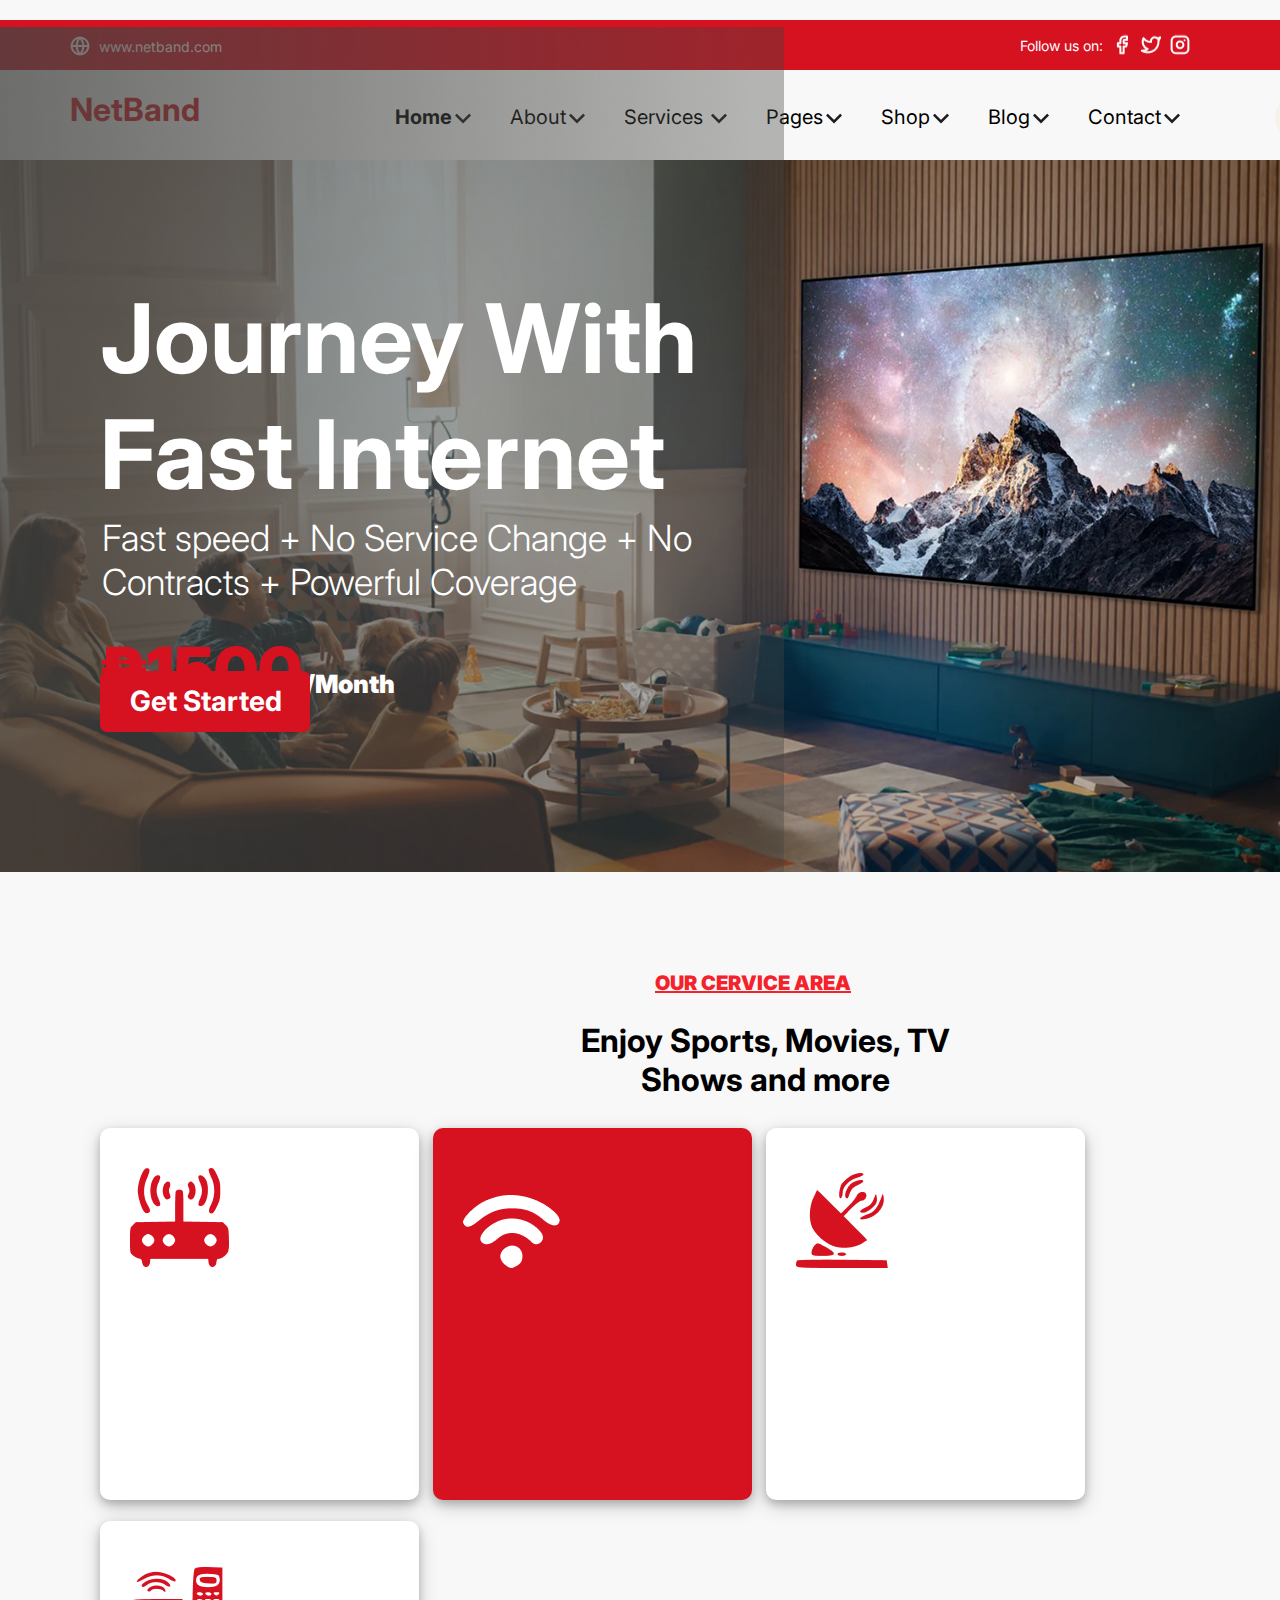
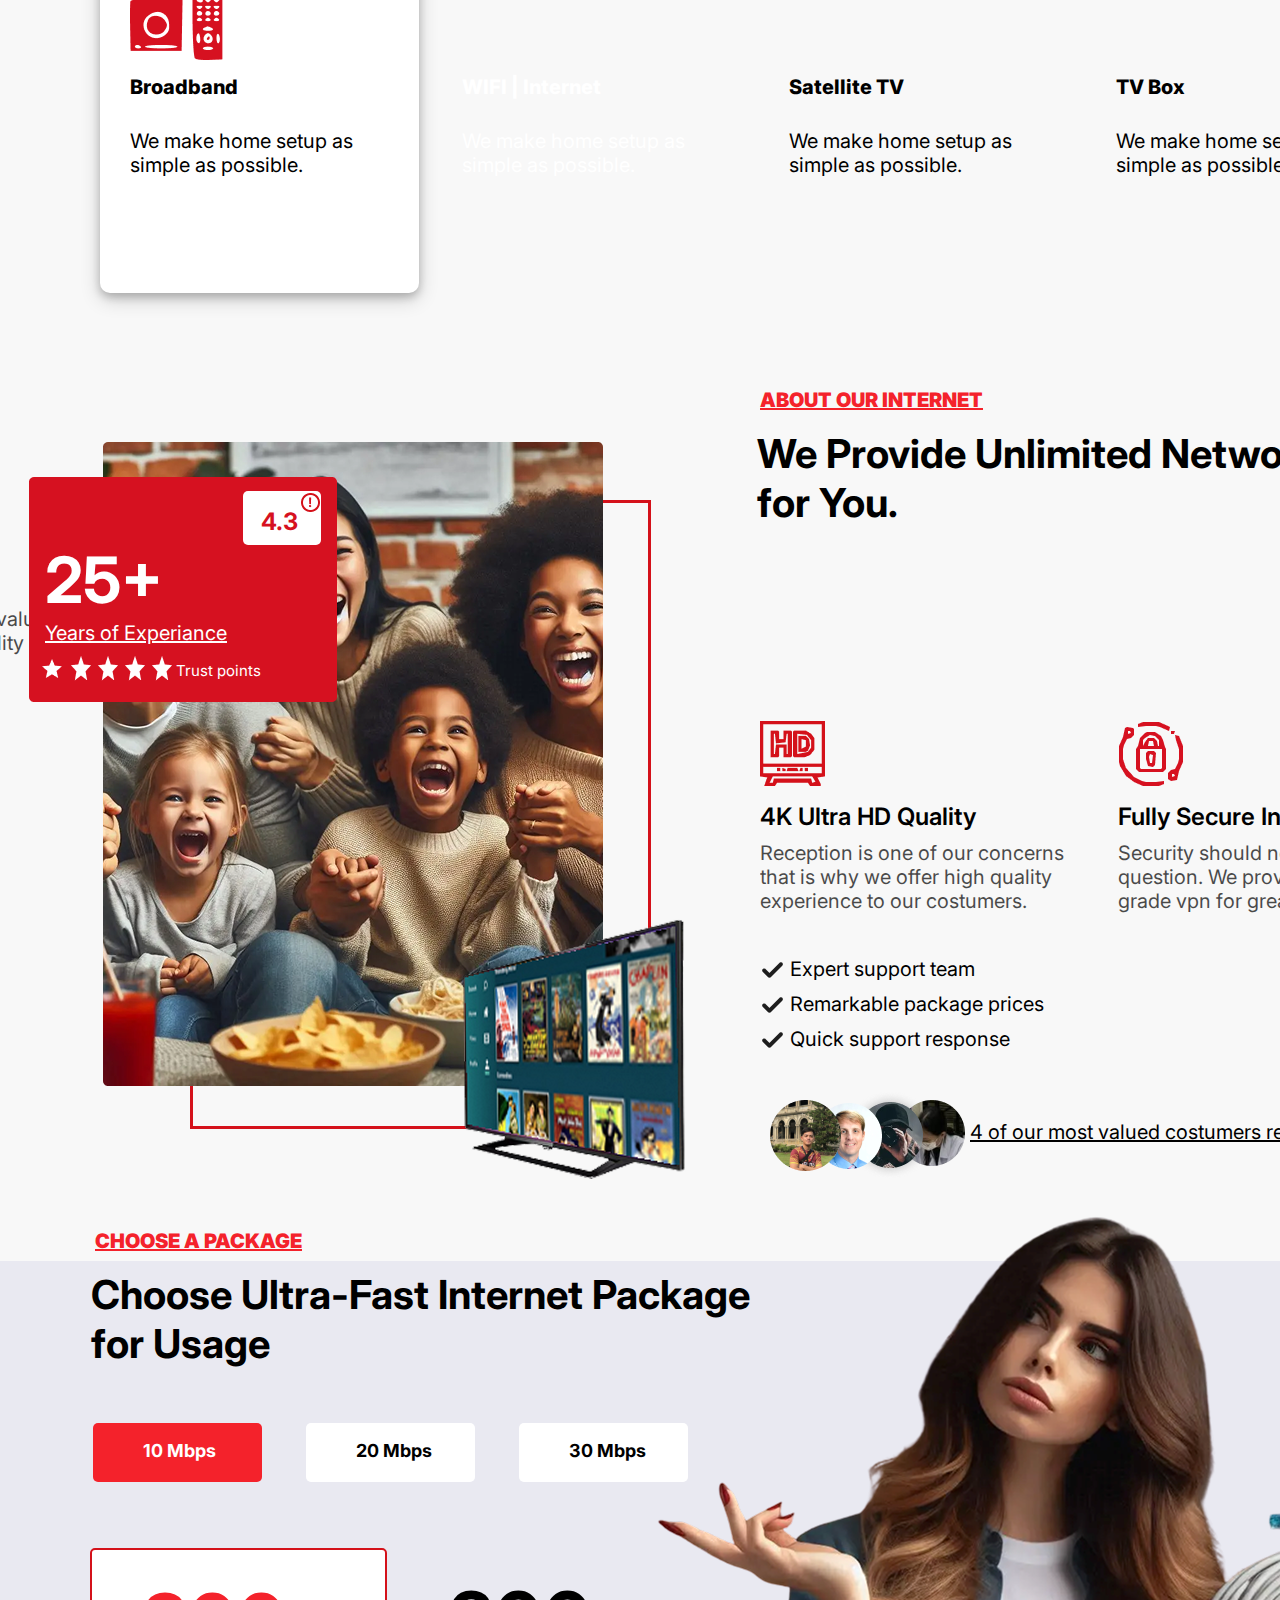
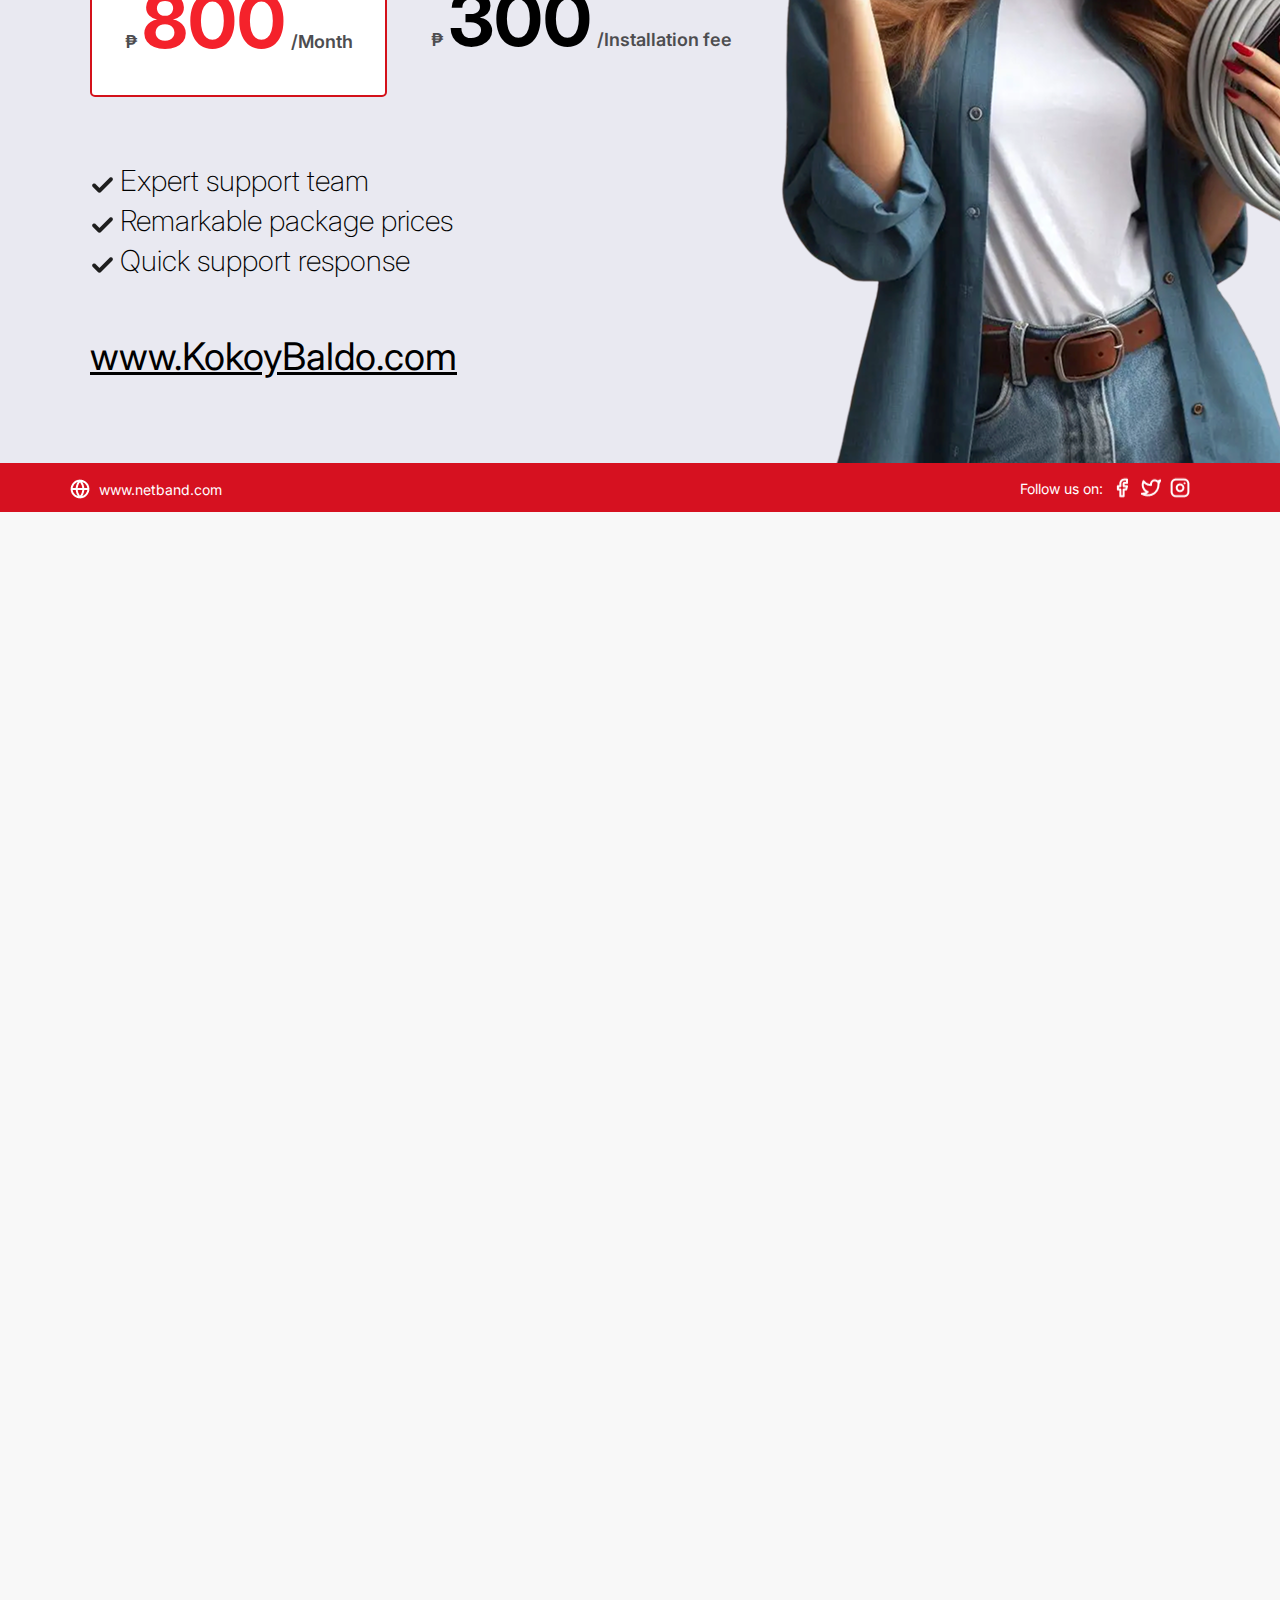
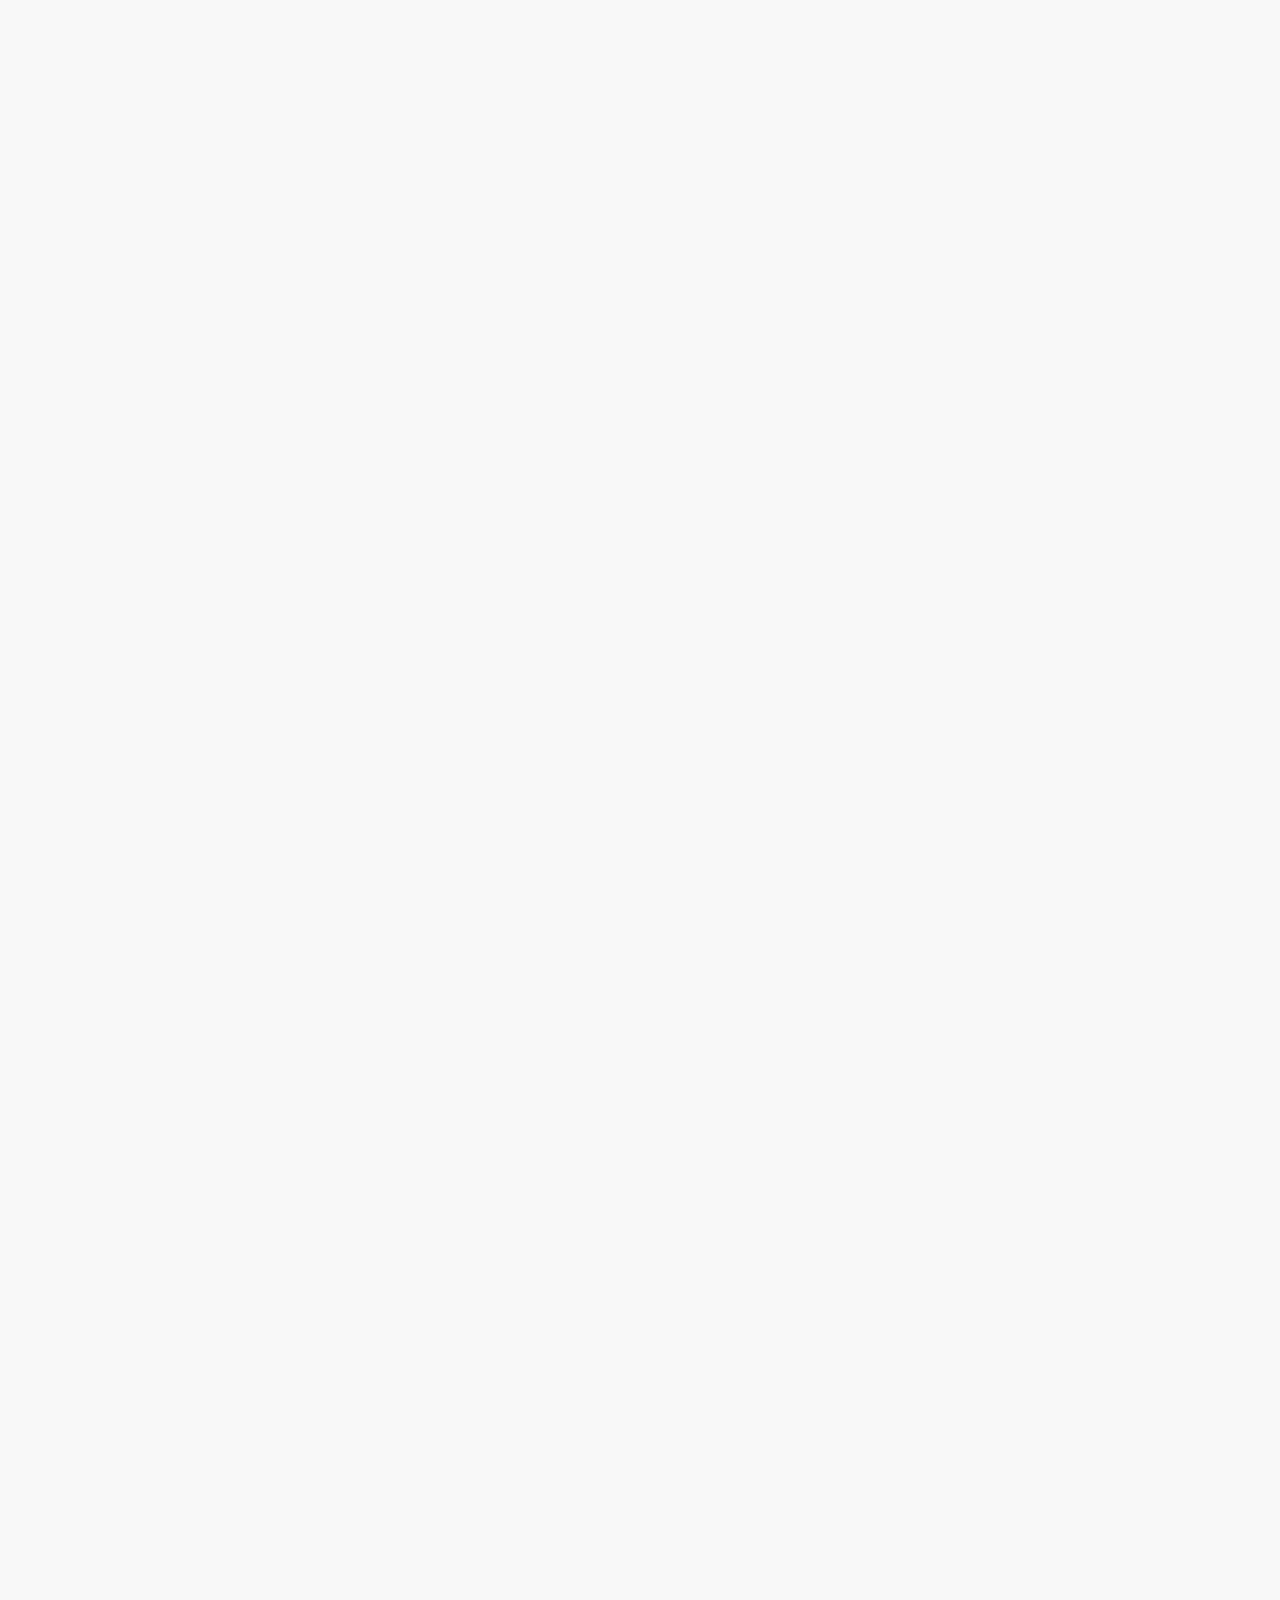
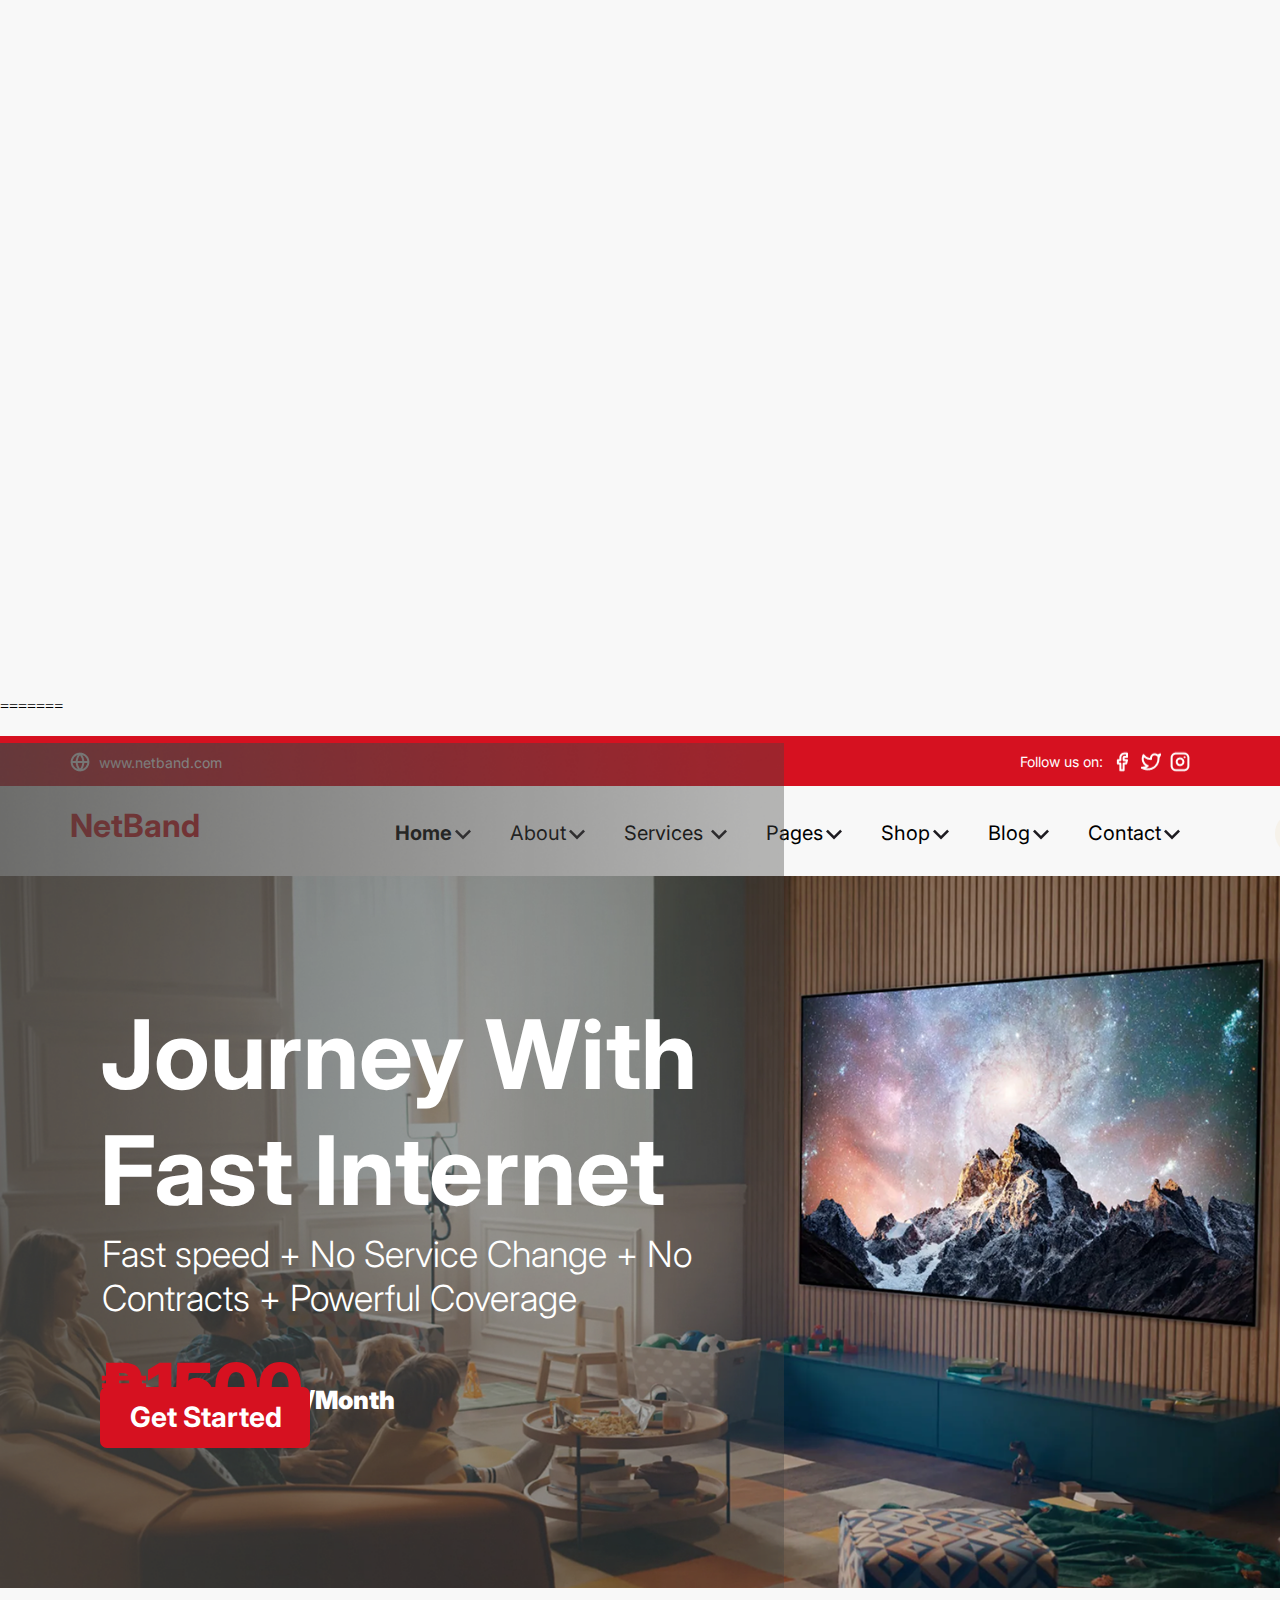
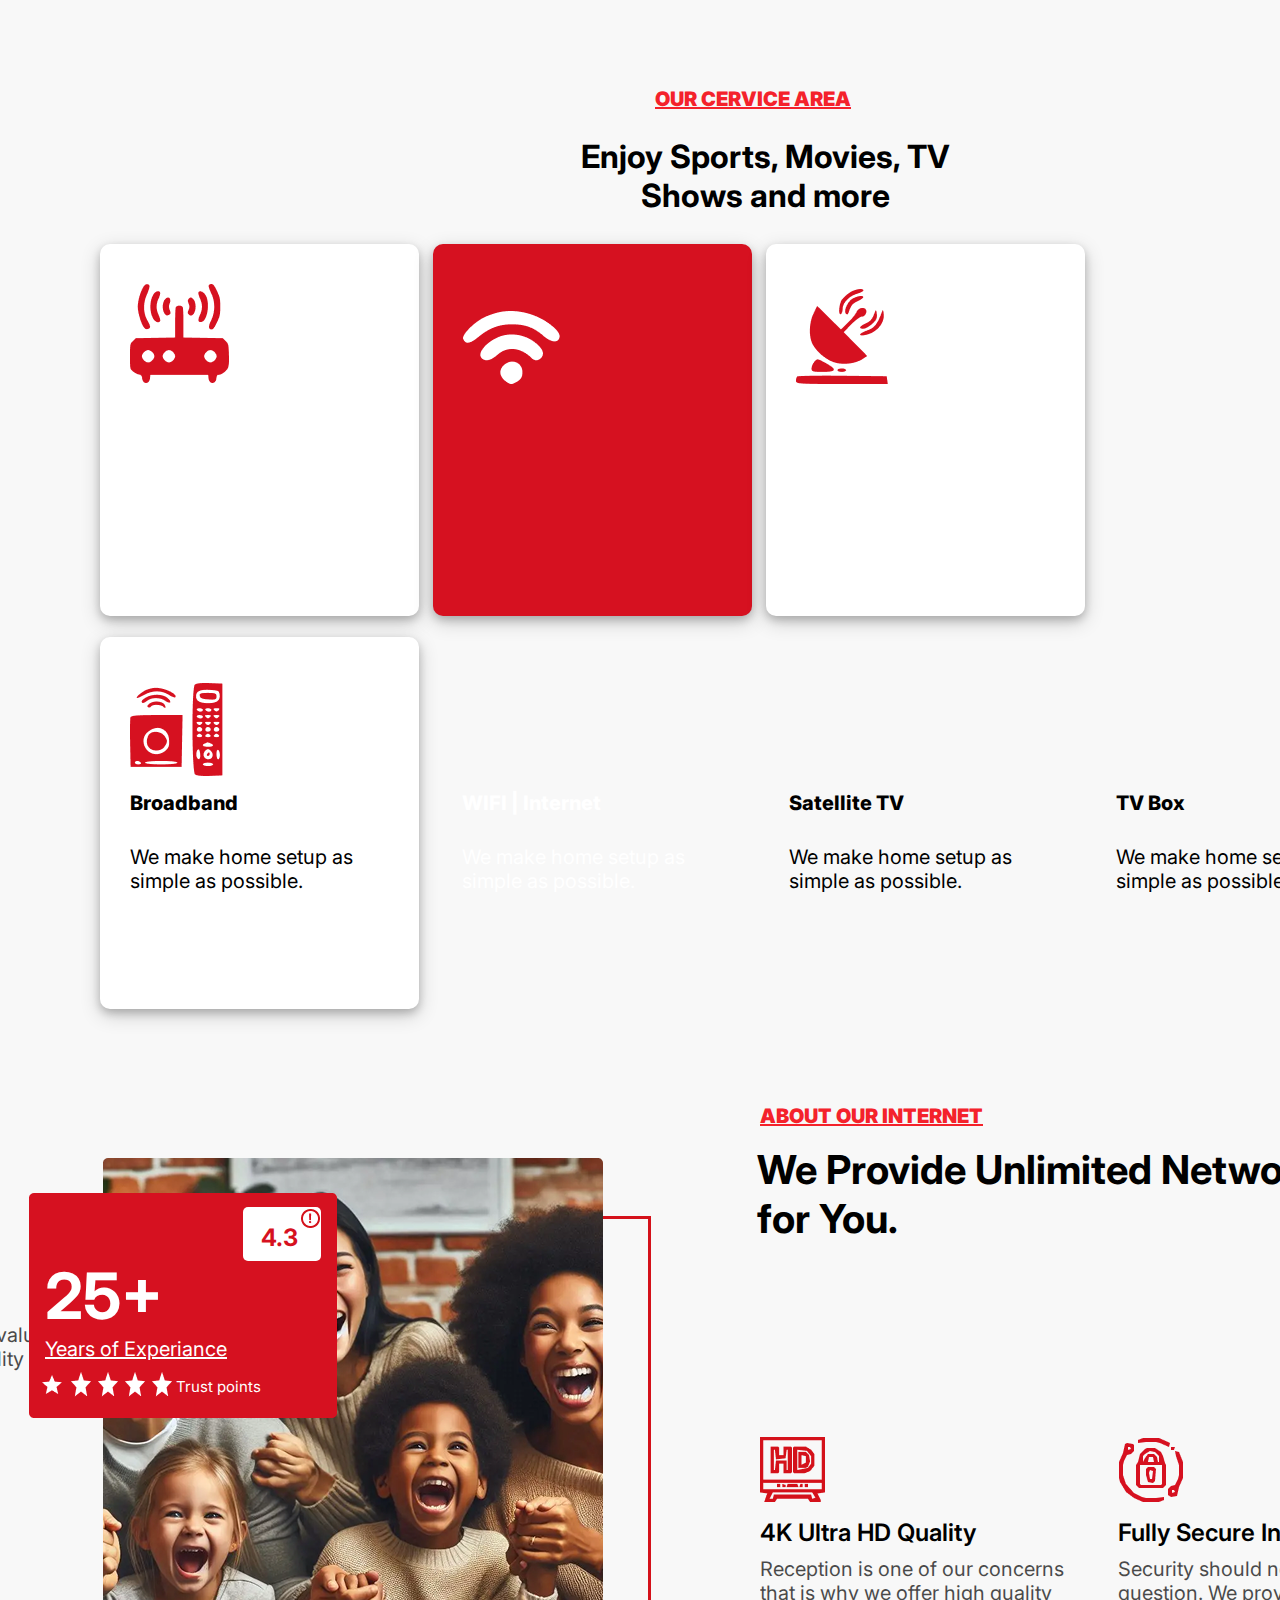
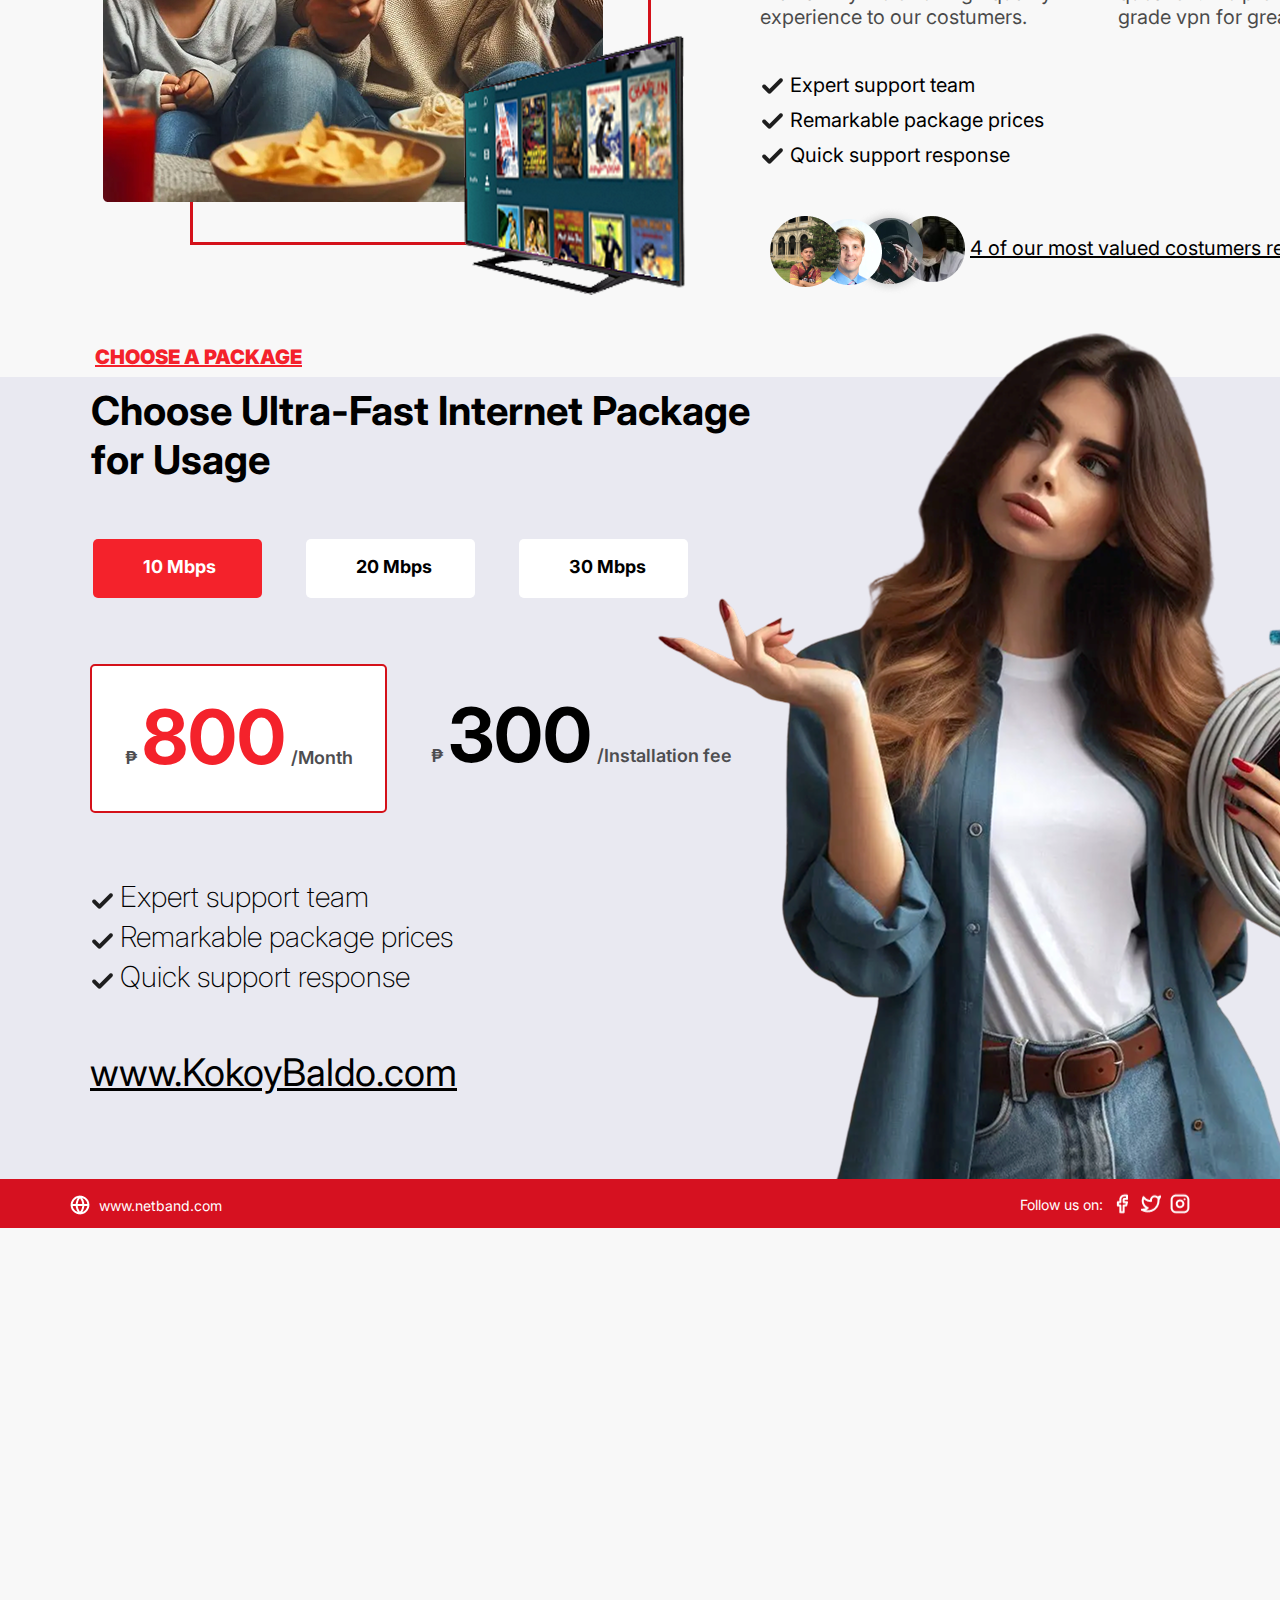
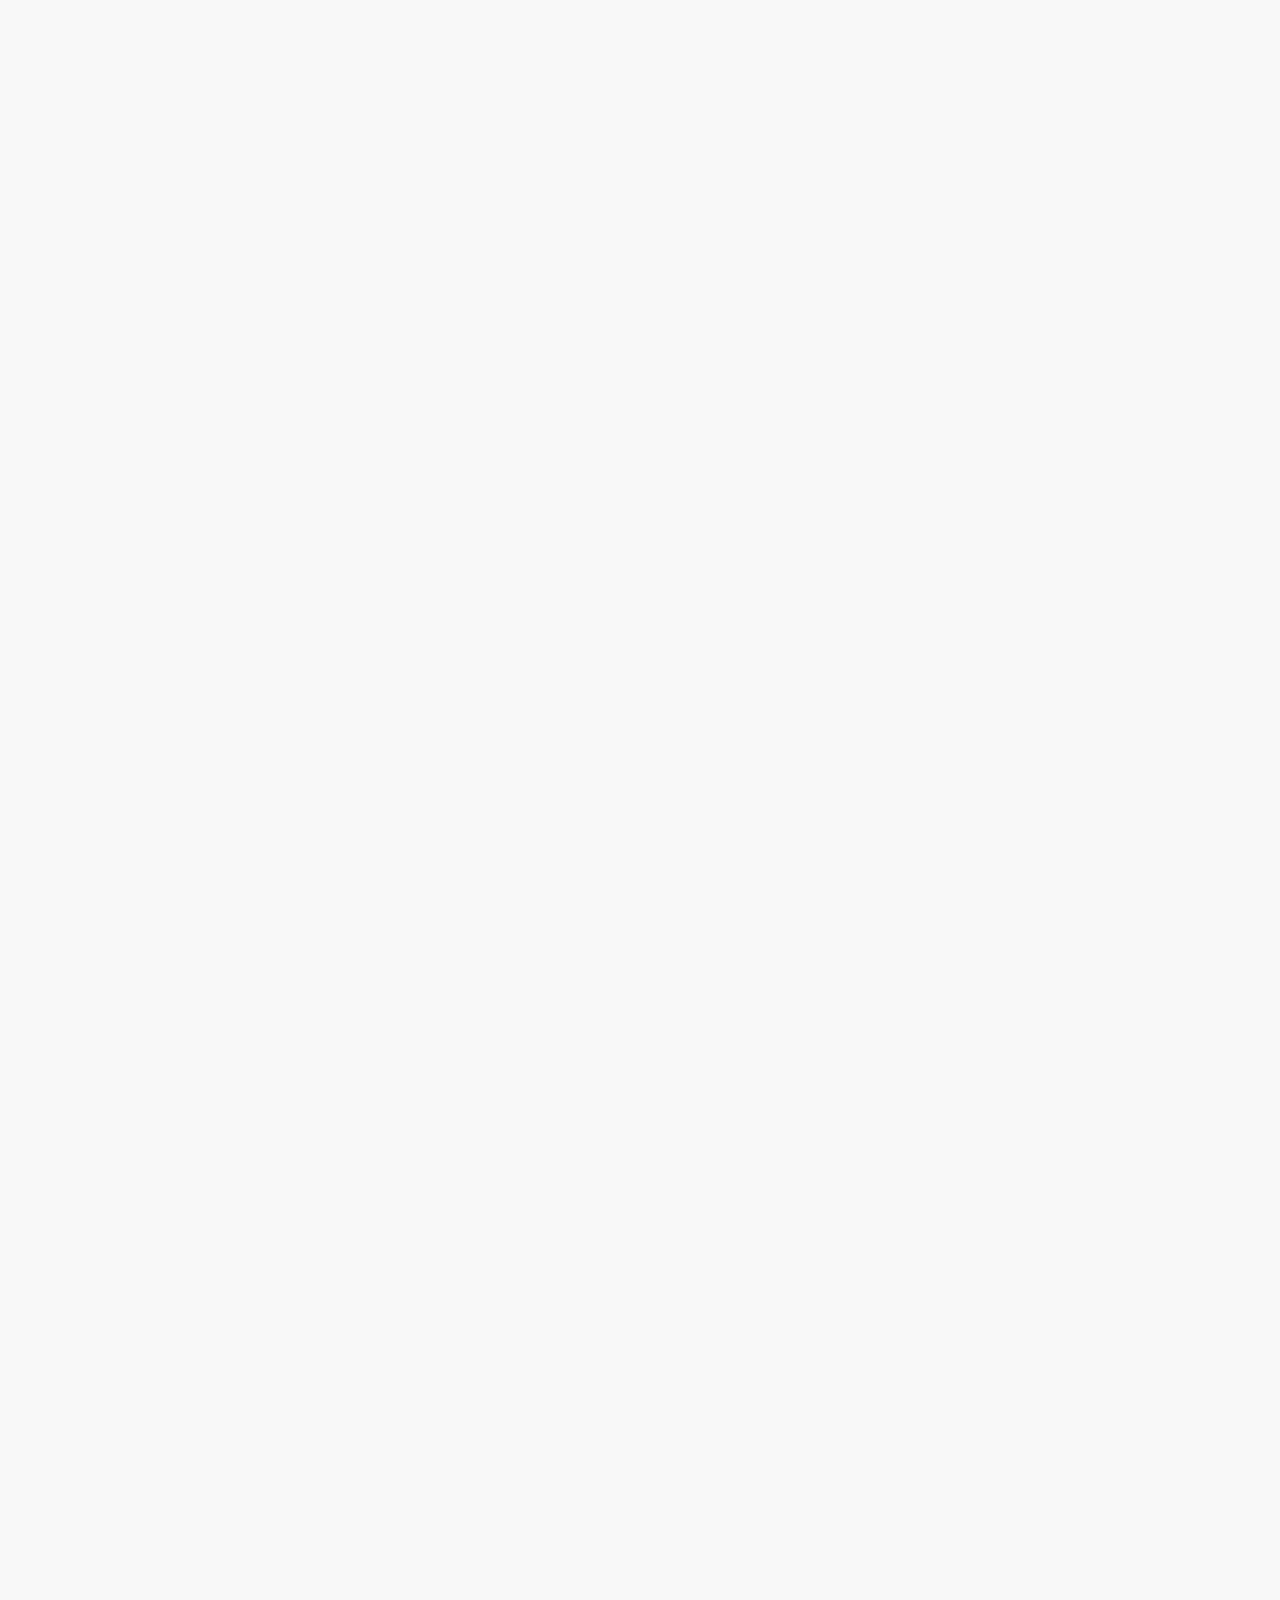
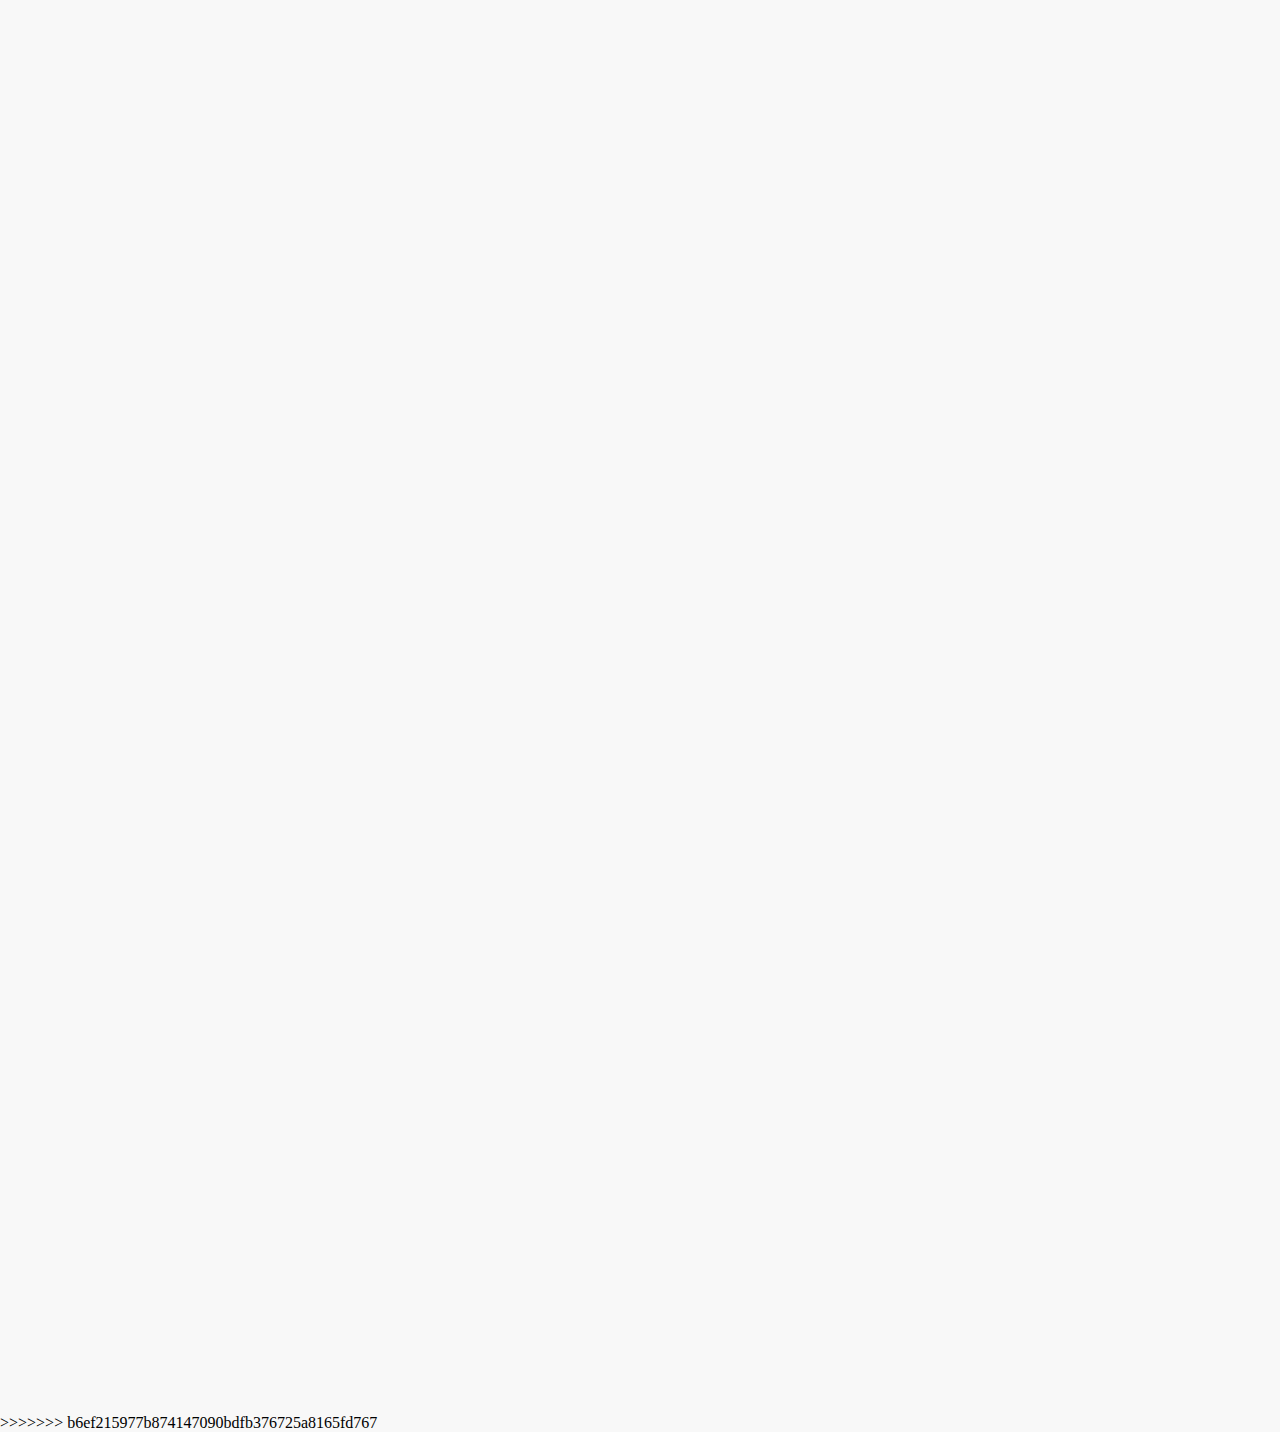
<file: index.html>
<!DOCTYPE html>
<html lang="en">
<head>
    <meta charset="UTF-8">
    <meta name="viewport" content="width=device-width, initial-scale=1.0">
    <title>Document</title>
    <link rel="stylesheet" href="style.css">
    <link rel="preconnect" href="https://fonts.googleapis.com">
<link rel="preconnect" href="https://fonts.gstatic.com" crossorigin>
<link href="https://fonts.googleapis.com/css2?family=Inter:ital,opsz,wght@0,14..32,100..900;1,14..32,100..900&display=swap" rel="stylesheet">
</head>
<body>
    <div class="header">
    <div class="header-content">
        <div class="text-block">
            <img src="./pics/Icon.png" alt="Icon" class="globe-icon">
            <span id="header-web">www.netband.com</span>
        </div>

        <div class="social-block">
            <span id="header-socials">Follow us on:</span>
            <ul class="header-icons"> 
                <li><img src="./pics/Facebook.png" alt="Facebook"></li>
                <li><img src="./pics/Twitter.png" alt="Twitter"></li>
                <li><img src="./pics/Instagram.png" alt="Instagram"></li>
            </ul>
        </div>
    </div>

    <div class="header-below">
        <div class="below-content">
            <span class="netband">NetBand</span>
            <ul class="menu">
                <li id="home"> Home<img src="./pics/arrow.png" alt=""></li>
                <li> About<img src="./pics/arrow.png" alt=""></li>
                <li> <a href="services.html">Services</a> <img src="./pics/arrow.png" alt=""></li>
                <li> Pages<img src="./pics/arrow.png" alt=""></li>
                <li> Shop<img src="./pics/arrow.png" alt=""></li>
                <li> Blog<img src="./pics/arrow.png" alt=""></li>
                <li> Contact<img src="./pics/arrow.png" alt=""></li>
            </ul>

            <ul class="side-icons">
                <li><img src="./pics/Cart.png" alt=""></li>
                <li><img src="./pics/Search.png" alt=""></li>
                <li><img src="./pics/Menu.png" alt=""></li>
            </ul>
        </div>
    </div>
</div> 

<div class="wallpaper">
    <img src="./pics/home_bg.png" alt="Wallpaper" id="wall">
    <img src="./pics/home_rec3.png" alt="" id="rec">
    <div class="text">
        <span id="journey">Journey With <br>Fast Internet</span>
        <p>Fast speed + No Service Change + No <br>Contracts + Powerful Coverage</p>
        <h1>₱1500<span id="month">/Month</span></h1>
    </div>
    <div class="wall-bg">
        <div class="wall-be">
            <span>Get Started</span>
        </div>
    </div>
</div>

<div class="products">
    <div class="products-text">
        <h1 id="cer">OUR CERVICE AREA</h1>  
        <span id="tagline">Enjoy Sports, Movies, TV <br> Shows and more</span>
    </div>

    <div class="products-boxes">
        <ul>
            <li id="pro1"> <img src="./pics/image 2 (Traced).png" alt="" id="pro-img1"></li>
            <li id="pro2"> <img src="./pics/image 3 (Traced).png" alt="" id="pro-img2"></li>
            <li id="pro3"> <img src="./pics/image 4 (Traced).png" alt="" id="pro-img3"></li>
            <li id="pro4"> <img src="./pics/image 5 (Traced).png" alt="" id="pro-img4"></li>
        </ul>
    </div>

    <div class="products-text">
        <ul>
            <li><span id="text1">Broadband <br></span><span id="price1">We make home setup as <br> simple as possible.</span></li>
            <li><span id="text2">WIFI | Internet <br></span> <span id="price2">We make home setup as <br> simple as possible. </span></li>
            <li><span id="text3">Satellite TV <br></span> <span id="price3">We make home setup as <br> simple as possible. </span></li>
            <li><span id="text4">TV Box <br></span> <span id="price4">We make home setup as <br> simple as possible.</span></li>
        </ul>
    </div>
</div>

<div class="about">
    <div class="about-our">
        <h1>ABOUT OUR INTERNET</h1>
        <span>We Provide Unlimited Network <br>for You.</span>
        <p>We value costumers trust more that is why we provide the best <br>quality of internet that modern ISP providers cannot provide.</p>
    </div>

    <div class="about-icons">
        <ul>
            <li><img src="./pics/HD.png" alt=""></li>
            <li><img src="./pics/LOCK.png" alt=""></li>
        </ul>
    </div>

    <div class="icons-text">
        <ul>
            <li id="k4"><h1>4K Ultra HD Quality</h1> <span><br>Reception is one of our concerns  <br>that is why we offer high quality <br> experience to our costumers.</span></li>
            <li id="fully"><h1>Fully Secure Internet</h1> <span><br>Security should not be a <br> question. We provide military <br> grade vpn for great security.</span></li>
            <li id="expert"><img src="./pics/Check.png" alt="">Expert support team</li>
            <li id="expert"><img src="./pics/Check.png" alt="">Remarkable package prices</li>
            <li id="expert"><img src="./pics/Check.png" alt="">Quick support response</li>
        </ul>
    </div>

    <div class="reviews">
        <ul>
            <li id="sirabao"><img src="./pics/sirabao.png" alt=""></li>
            <li id="idk1"><img src="./pics/idk1.png" alt=""></li>
            <li id="idk2"><img src="./pics/idk2.png" alt=""></li>
            <li id="idk3"><img src="./pics/idk3.png" alt=""></li>
            <li id="reviews-text">4 of our most valued costumers reviewed 5 stars.</li>
        </ul>
    </div>


    <div class="rate">
        <img src="./pics/image 7.png" alt="" id="about-bg">
        <img src="./pics/Rectangle 11.png" alt="" id="about-rate">
        <ul id="rate-text">
            <li><h1 id="year">25+</h1><span id="exp">Years of Experiance</span></li>
            <li><img src="./pics/Group 32.png" alt="" id="star"> <span id="trust">Trust points</span></li>
        </ul>

        <div class="rate-num">
            <img src="./pics/Group 30.png" alt="">
            <h1>4.3</h1>
        </div>

        <div class="rate-bg">
            <img src="./pics/Rectangle 10.png" alt="" id="border">
            <img src="./pics/image 9.png" alt="" id="pc">
        </div>
    </div>
</div>

<div class="package">
    <img src="./pics/Rectangle 13.png" alt="" id="package-bg">
    <img src="./pics/image 10.png" alt="" id="girl">
    <div class="choose">
        <h1>CHOOSE A PACKAGE</h1>
        <span>Choose Ultra-Fast Internet Package <br> for Usage</span>
    </div>
    <ul class="mbps">
        <li id="ten1"><span id="ten">10 Mbps</span></li>
        <li><span id="twenty">20 Mbps</span></li>
        <li><span id="thirty">30 Mbps</span></li>
    </ul>
    
    <div class="prc">
    <ul>
        <li id="month800">
            <span class="currency">₱</span>
            <h1>800</h1>
            <span class="label">/Month</span>
        </li>
        <li id="month300">
            <span class="currency">₱</span>
            <h1>300</h1>
            <span class="label">/Installation fee</span>
        </li>
    </ul>
    </div>

    <div class="package-expert">
        <ul>
            <li id="expert-p"><img src="./pics/Check.png" alt="">Expert support team</li>
            <li id="expert-p"><img src="./pics/Check.png" alt="">Remarkable package prices</li>
            <li id="expert-p"><img src="./pics/Check.png" alt="">Quick support response</li>
        </ul>
    </div>
    <h1 class="package-web">www.KokoyBaldo.com</h1>
</div>

<div class="footer-bar">
    <div class="footer-container">
        <div class="footer-left">
            <img src="./pics/Icon.png" alt="Icon" class="footer-icon">
            <span id="footer-website">www.netband.com</span>
        </div>

        <div class="footer-right">
            <span id="footer-follow-text">Follow us on:</span>
            <ul class="footer-social-icons"> 
                <li><img src="./pics/Facebook.png" alt="Facebook"></li>
                <li><img src="./pics/Twitter.png" alt="Twitter"></li>
                <li><img src="./pics/Instagram.png" alt="Instagram"></li>
            </ul>
        </div>
    </div>
</div>
</body>
=======
<!DOCTYPE html>
<html lang="en">
<head>
    <meta charset="UTF-8">
    <meta name="viewport" content="width=device-width, initial-scale=1.0">
    <title>Document</title>
    <link rel="stylesheet" href="style.css">
    <link rel="preconnect" href="https://fonts.googleapis.com">
<link rel="preconnect" href="https://fonts.gstatic.com" crossorigin>
<link href="https://fonts.googleapis.com/css2?family=Inter:ital,opsz,wght@0,14..32,100..900;1,14..32,100..900&display=swap" rel="stylesheet">
</head>
<body>
    <div class="header">
    <div class="header-content">
        <div class="text-block">
            <img src="./pics/Icon.png" alt="Icon" class="globe-icon">
            <span id="header-web">www.netband.com</span>
        </div>

        <div class="social-block">
            <span id="header-socials">Follow us on:</span>
            <ul class="header-icons"> 
                <li><img src="./pics/Facebook.png" alt="Facebook"></li>
                <li><img src="./pics/Twitter.png" alt="Twitter"></li>
                <li><img src="./pics/Instagram.png" alt="Instagram"></li>
            </ul>
        </div>
    </div>

    <div class="header-below">
        <div class="below-content">
            <span class="netband">NetBand</span>
            <ul class="menu">
                <li id="home"> Home<img src="./pics/arrow.png" alt=""></li>
                <li> About<img src="./pics/arrow.png" alt=""></li>
                <li> <a href="services.html">Services</a> <img src="./pics/arrow.png" alt=""></li>
                <li> Pages<img src="./pics/arrow.png" alt=""></li>
                <li> Shop<img src="./pics/arrow.png" alt=""></li>
                <li> Blog<img src="./pics/arrow.png" alt=""></li>
                <li> Contact<img src="./pics/arrow.png" alt=""></li>
            </ul>

            <ul class="side-icons">
                <li><img src="./pics/Cart.png" alt=""></li>
                <li><img src="./pics/Search.png" alt=""></li>
                <li><img src="./pics/Menu.png" alt=""></li>
            </ul>
        </div>
    </div>
</div> 

<div class="wallpaper">
    <img src="./pics/home_bg.png" alt="Wallpaper" id="wall">
    <img src="./pics/home_rec3.png" alt="" id="rec">
    <div class="text">
        <span id="journey">Journey With <br>Fast Internet</span>
        <p>Fast speed + No Service Change + No <br>Contracts + Powerful Coverage</p>
        <h1>₱1500<span id="month">/Month</span></h1>
    </div>
    <div class="wall-bg">
        <div class="wall-be">
            <span>Get Started</span>
        </div>
    </div>
</div>

<div class="products">
    <div class="products-text">
        <h1 id="cer">OUR CERVICE AREA</h1>  
        <span id="tagline">Enjoy Sports, Movies, TV <br> Shows and more</span>
    </div>

    <div class="products-boxes">
        <ul>
            <li id="pro1"> <img src="./pics/image 2 (Traced).png" alt="" id="pro-img1"></li>
            <li id="pro2"> <img src="./pics/image 3 (Traced).png" alt="" id="pro-img2"></li>
            <li id="pro3"> <img src="./pics/image 4 (Traced).png" alt="" id="pro-img3"></li>
            <li id="pro4"> <img src="./pics/image 5 (Traced).png" alt="" id="pro-img4"></li>
        </ul>
    </div>

    <div class="products-text">
        <ul>
            <li><span id="text1">Broadband <br></span><span id="price1">We make home setup as <br> simple as possible.</span></li>
            <li><span id="text2">WIFI | Internet <br></span> <span id="price2">We make home setup as <br> simple as possible. </span></li>
            <li><span id="text3">Satellite TV <br></span> <span id="price3">We make home setup as <br> simple as possible. </span></li>
            <li><span id="text4">TV Box <br></span> <span id="price4">We make home setup as <br> simple as possible.</span></li>
        </ul>
    </div>
</div>

<div class="about">
    <div class="about-our">
        <h1>ABOUT OUR INTERNET</h1>
        <span>We Provide Unlimited Network <br>for You.</span>
        <p>We value costumers trust more that is why we provide the best <br>quality of internet that modern ISP providers cannot provide.</p>
    </div>

    <div class="about-icons">
        <ul>
            <li><img src="./pics/HD.png" alt=""></li>
            <li><img src="./pics/LOCK.png" alt=""></li>
        </ul>
    </div>

    <div class="icons-text">
        <ul>
            <li id="k4"><h1>4K Ultra HD Quality</h1> <span><br>Reception is one of our concerns  <br>that is why we offer high quality <br> experience to our costumers.</span></li>
            <li id="fully"><h1>Fully Secure Internet</h1> <span><br>Security should not be a <br> question. We provide military <br> grade vpn for great security.</span></li>
            <li id="expert"><img src="./pics/Check.png" alt="">Expert support team</li>
            <li id="expert"><img src="./pics/Check.png" alt="">Remarkable package prices</li>
            <li id="expert"><img src="./pics/Check.png" alt="">Quick support response</li>
        </ul>
    </div>

    <div class="reviews">
        <ul>
            <li id="sirabao"><img src="./pics/sirabao.png" alt=""></li>
            <li id="idk1"><img src="./pics/idk1.png" alt=""></li>
            <li id="idk2"><img src="./pics/idk2.png" alt=""></li>
            <li id="idk3"><img src="./pics/idk3.png" alt=""></li>
            <li id="reviews-text">4 of our most valued costumers reviewed 5 stars.</li>
        </ul>
    </div>


    <div class="rate">
        <img src="./pics/image 7.png" alt="" id="about-bg">
        <img src="./pics/Rectangle 11.png" alt="" id="about-rate">
        <ul id="rate-text">
            <li><h1 id="year">25+</h1><span id="exp">Years of Experiance</span></li>
            <li><img src="./pics/Group 32.png" alt="" id="star"> <span id="trust">Trust points</span></li>
        </ul>

        <div class="rate-num">
            <img src="./pics/Group 30.png" alt="">
            <h1>4.3</h1>
        </div>

        <div class="rate-bg">
            <img src="./pics/Rectangle 10.png" alt="" id="border">
            <img src="./pics/image 9.png" alt="" id="pc">
        </div>
    </div>
</div>

<div class="package">
    <img src="./pics/Rectangle 13.png" alt="" id="package-bg">
    <img src="./pics/image 10.png" alt="" id="girl">
    <div class="choose">
        <h1>CHOOSE A PACKAGE</h1>
        <span>Choose Ultra-Fast Internet Package <br> for Usage</span>
    </div>
    <ul class="mbps">
        <li id="ten1"><span id="ten">10 Mbps</span></li>
        <li><span id="twenty">20 Mbps</span></li>
        <li><span id="thirty">30 Mbps</span></li>
    </ul>
    
    <div class="prc">
    <ul>
        <li id="month800">
            <span class="currency">₱</span>
            <h1>800</h1>
            <span class="label">/Month</span>
        </li>
        <li id="month300">
            <span class="currency">₱</span>
            <h1>300</h1>
            <span class="label">/Installation fee</span>
        </li>
    </ul>
    </div>

    <div class="package-expert">
        <ul>
            <li id="expert-p"><img src="./pics/Check.png" alt="">Expert support team</li>
            <li id="expert-p"><img src="./pics/Check.png" alt="">Remarkable package prices</li>
            <li id="expert-p"><img src="./pics/Check.png" alt="">Quick support response</li>
        </ul>
    </div>
    <h1 class="package-web">www.KokoyBaldo.com</h1>
</div>

<div class="footer-bar">
    <div class="footer-container">
        <div class="footer-left">
            <img src="./pics/Icon.png" alt="Icon" class="footer-icon">
            <span id="footer-website">www.netband.com</span>
        </div>

        <div class="footer-right">
            <span id="footer-follow-text">Follow us on:</span>
            <ul class="footer-social-icons"> 
                <li><img src="./pics/Facebook.png" alt="Facebook"></li>
                <li><img src="./pics/Twitter.png" alt="Twitter"></li>
                <li><img src="./pics/Instagram.png" alt="Instagram"></li>
            </ul>
        </div>
    </div>
</div>
</body>
>>>>>>> b6ef215977b874147090bdfb376725a8165fd767
</html>
</file>
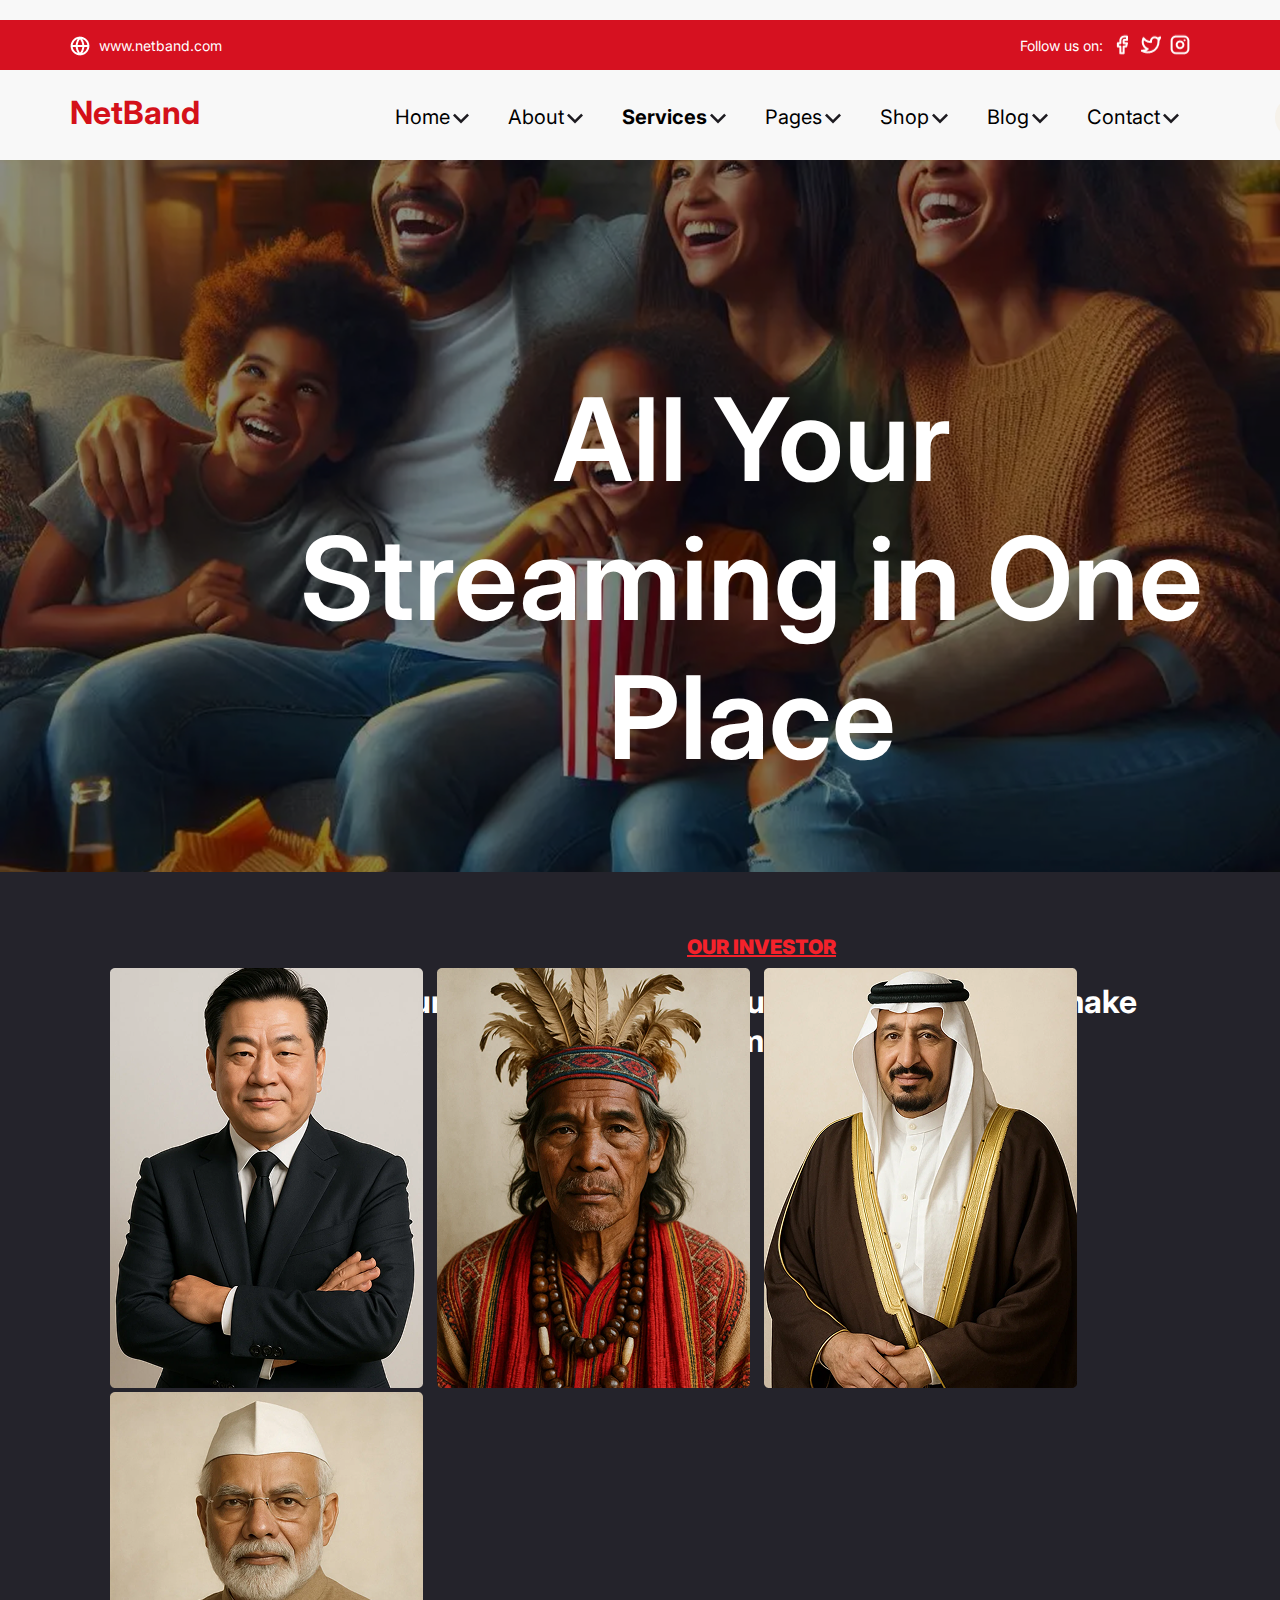
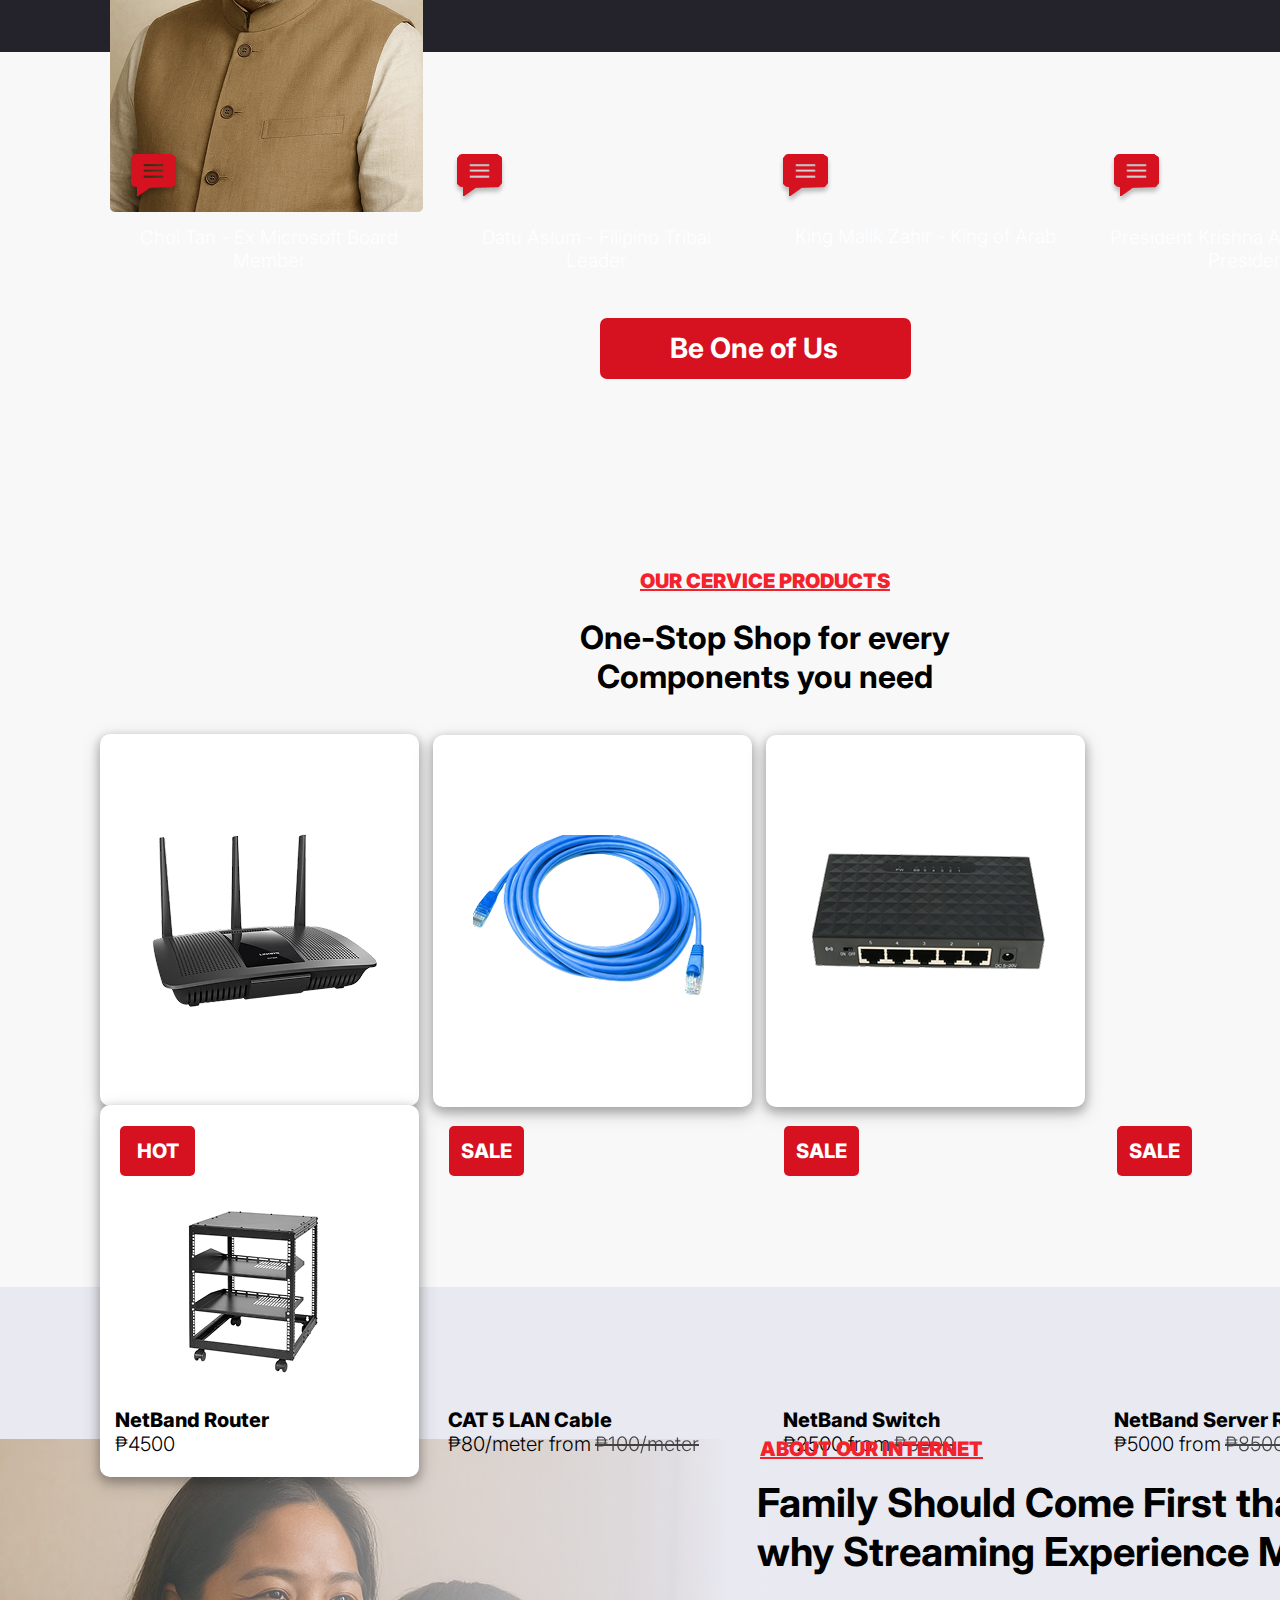
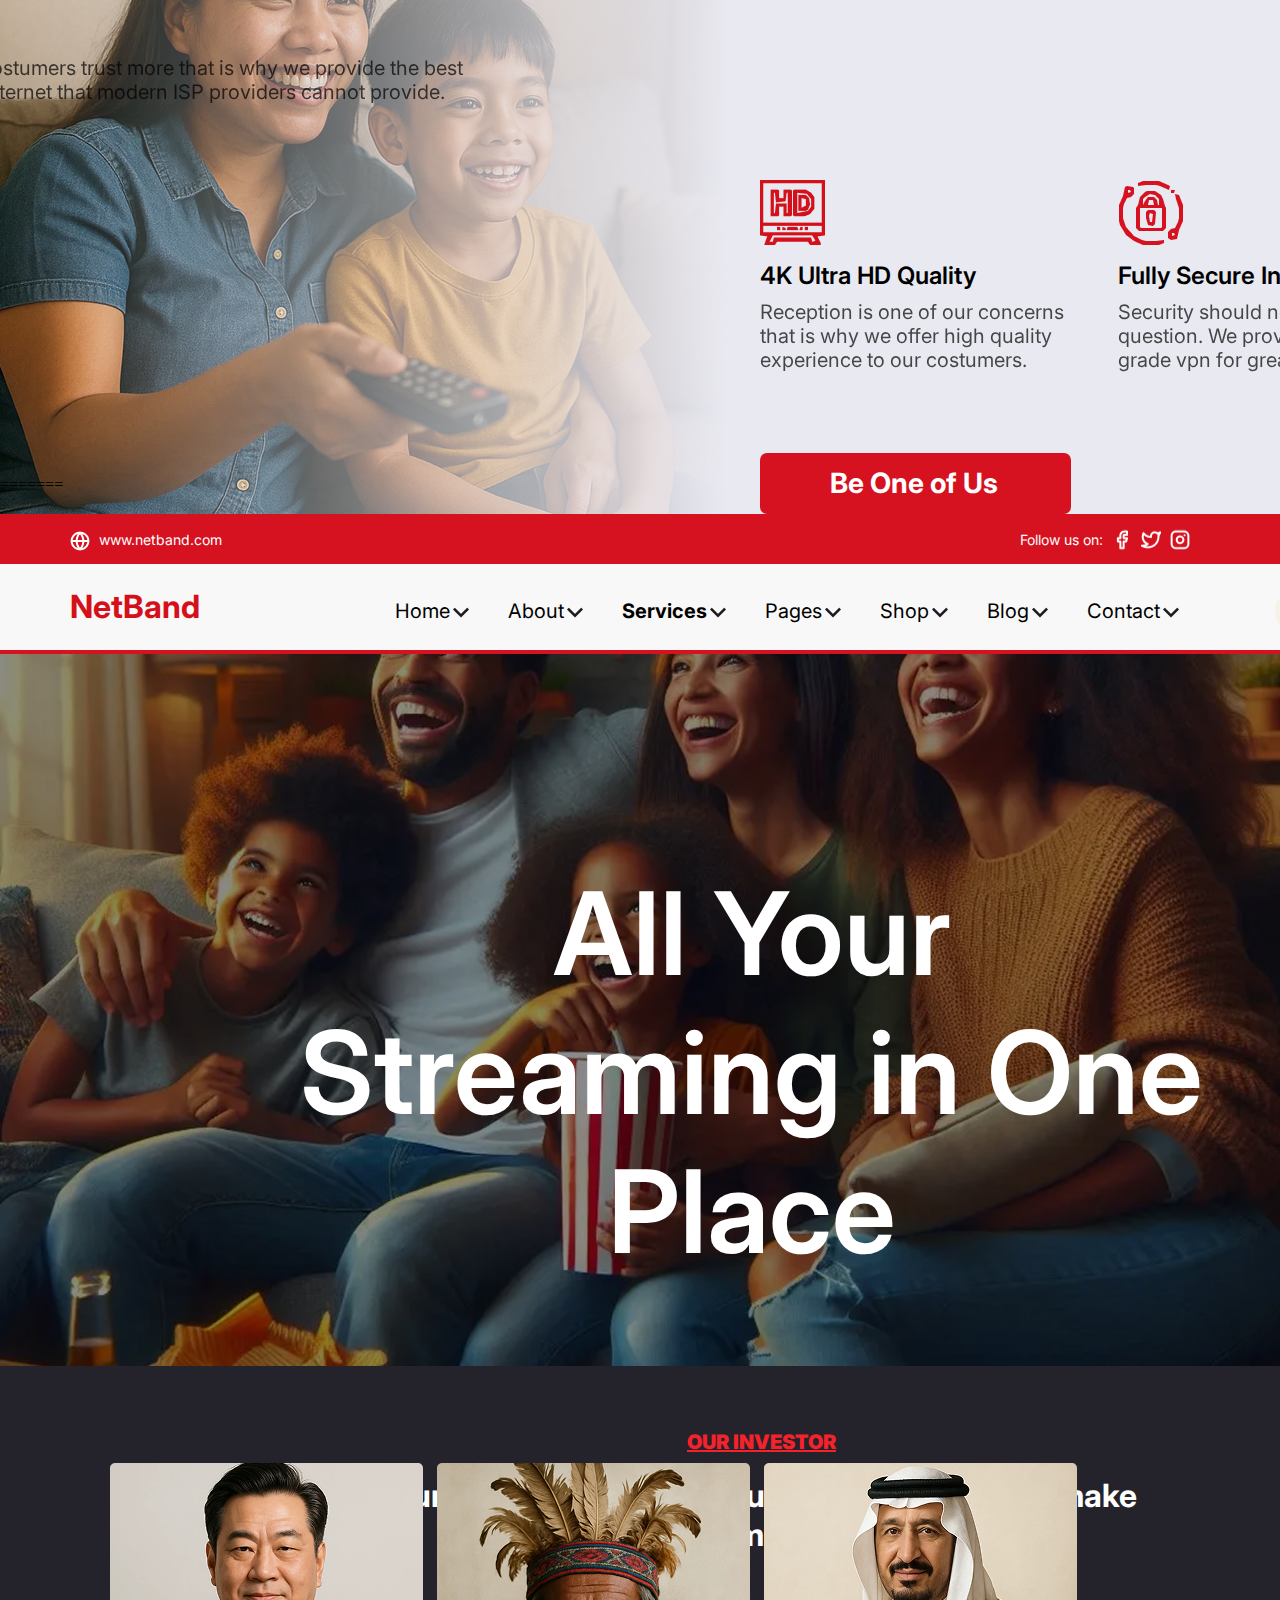
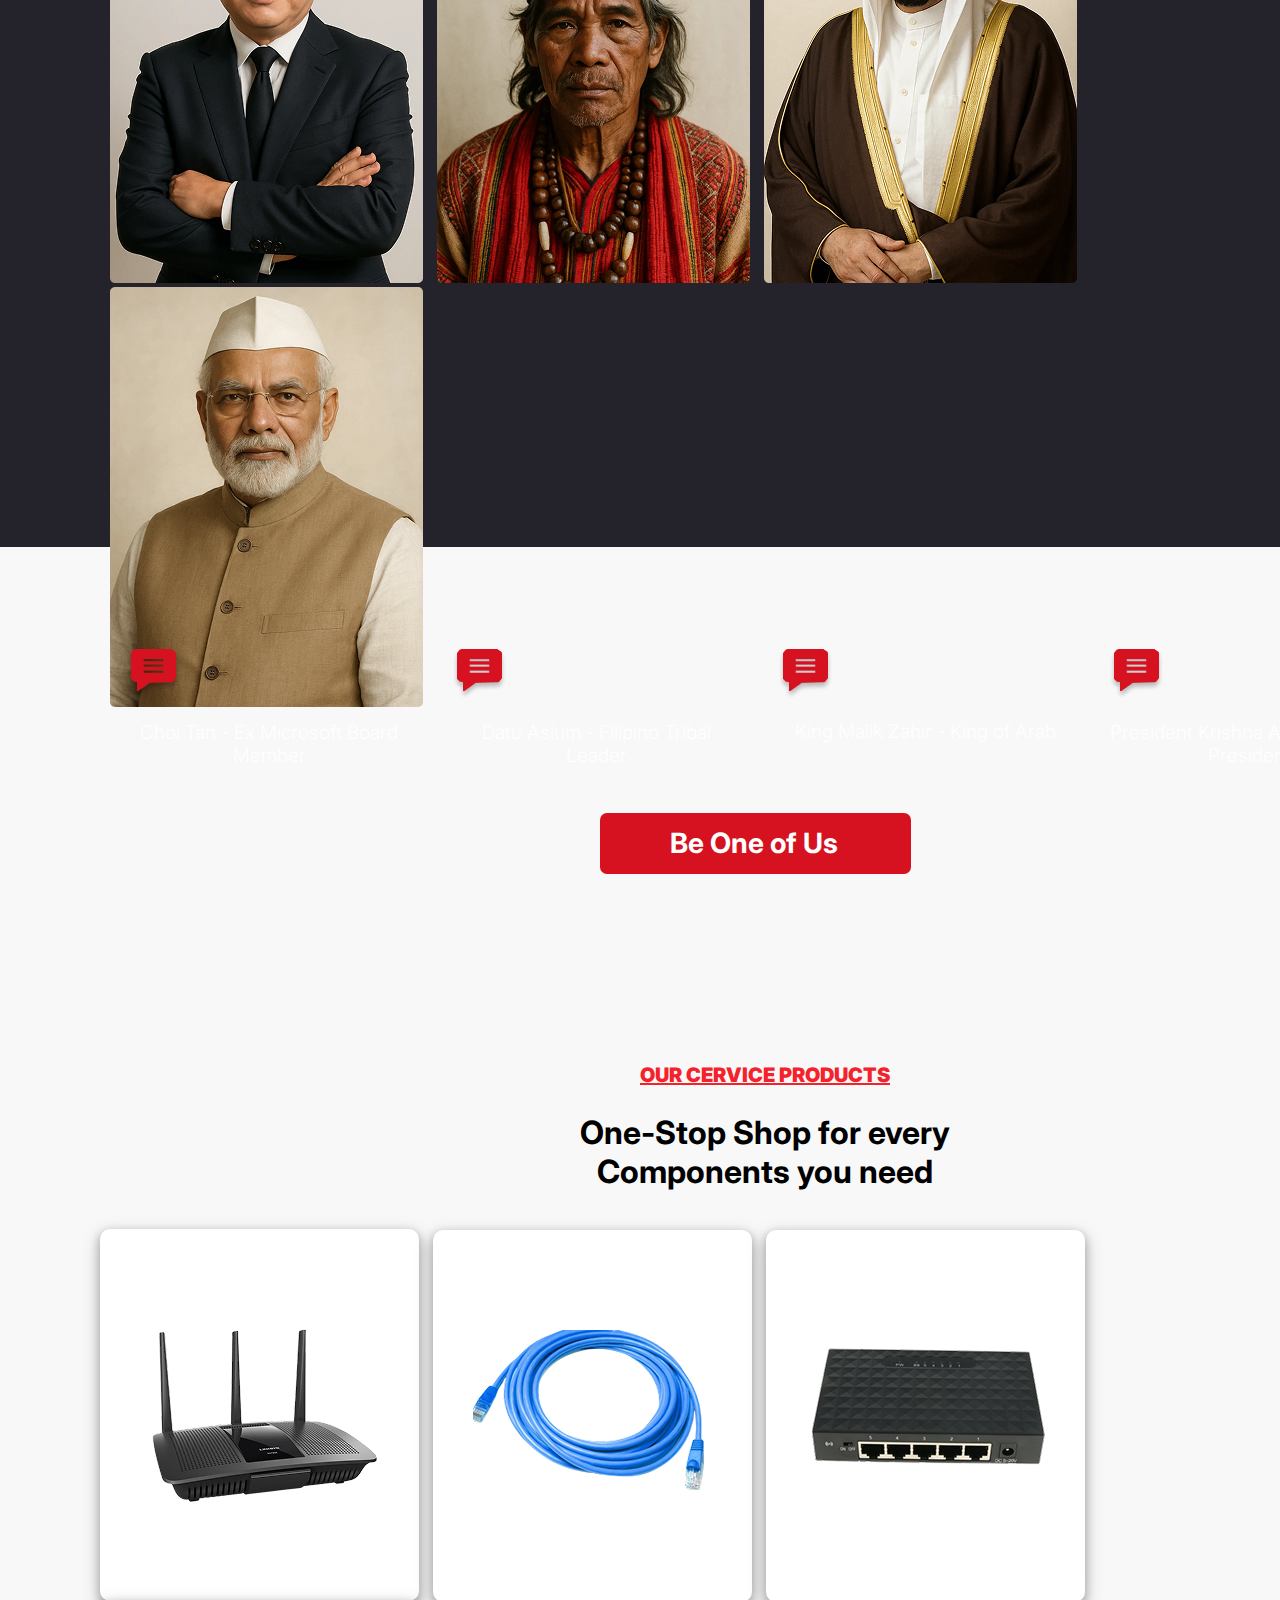
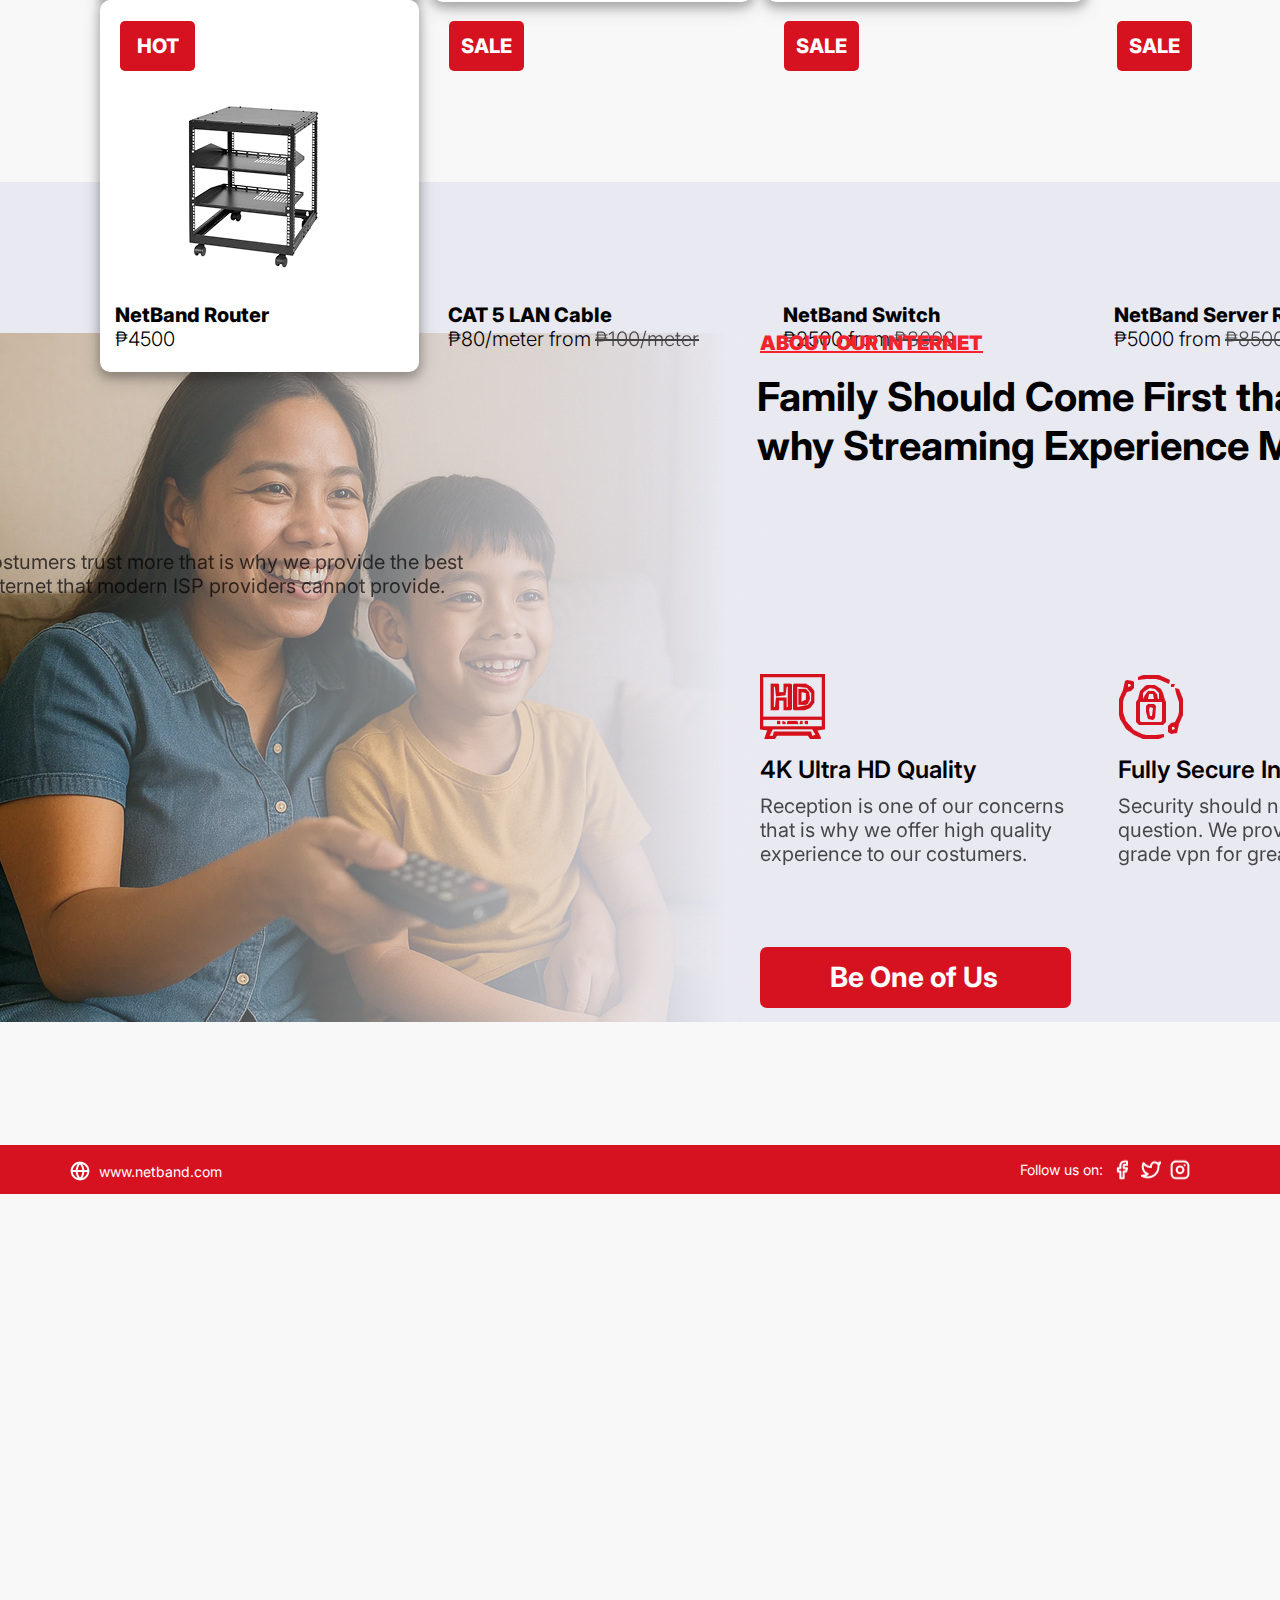
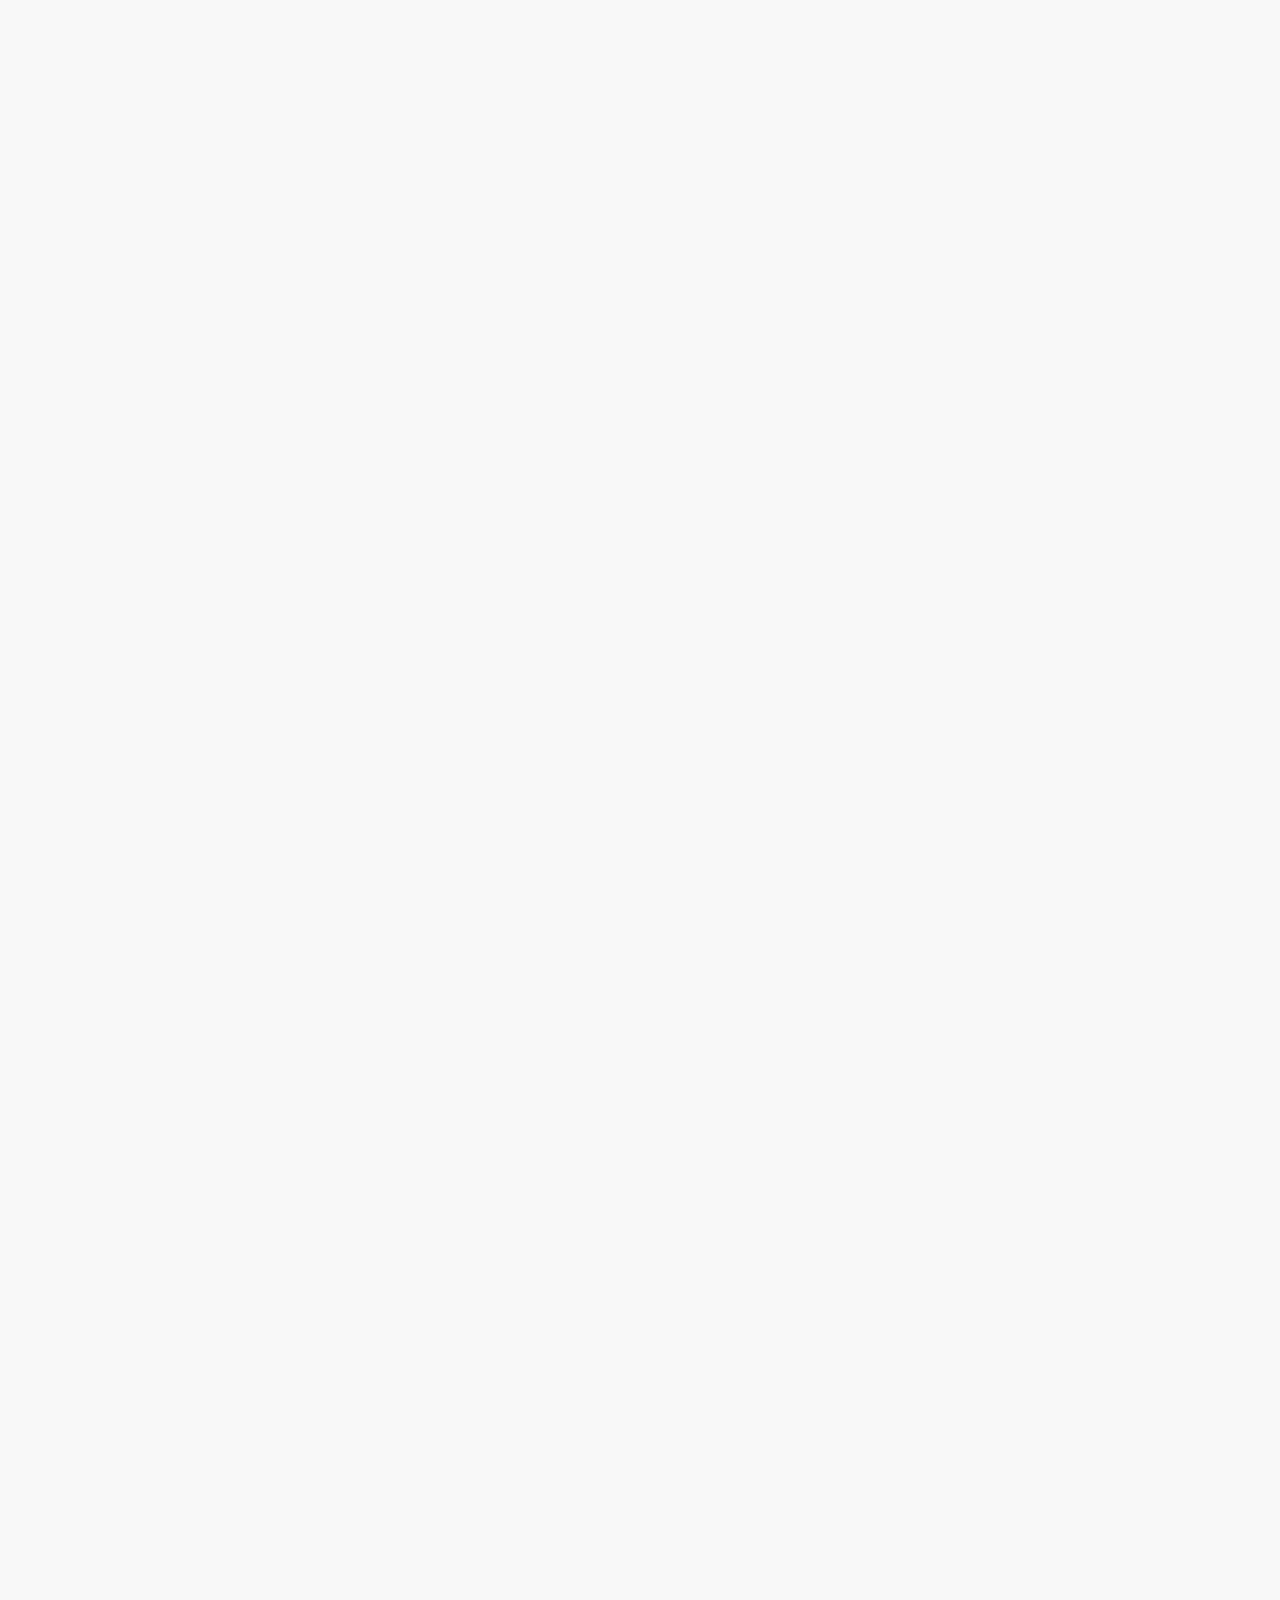
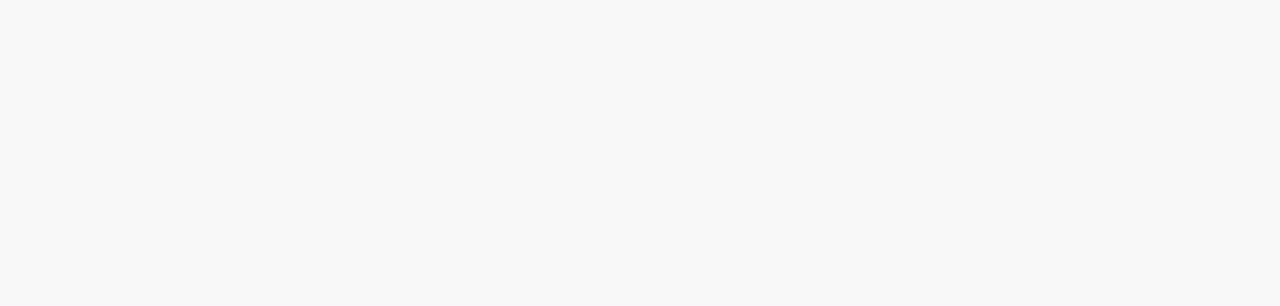
<file: services.html>
<!DOCTYPE html>
<html lang="en">
<head>
    <meta charset="UTF-8">
    <meta name="viewport" content="width=device-width, initial-scale=1.0">
    <title>Document</title>
    <link rel="stylesheet" href="services.css">
    <link rel="preconnect" href="https://fonts.googleapis.com">
<link rel="preconnect" href="https://fonts.gstatic.com" crossorigin>
<link href="https://fonts.googleapis.com/css2?family=Inter:ital,opsz,wght@0,14..32,100..900;1,14..32,100..900&display=swap" rel="stylesheet">
</head>
<body>
    <div class="header">
    <div class="header-content">
        <div class="text-block">
            <img src="./pics/Icon.png" alt="Icon" class="globe-icon">
            <span id="header-web">www.netband.com</span>
        </div>

        <div class="social-block">
            <span id="header-socials">Follow us on:</span>
            <ul class="header-icons"> 
                <li><img src="./pics/Facebook.png" alt="Facebook"></li>
                <li><img src="./pics/Twitter.png" alt="Twitter"></li>
                <li><img src="./pics/Instagram.png" alt="Instagram"></li>
            </ul>
        </div>
    </div>

    <div class="header-below">
        <div class="below-content">
            <span class="netband">NetBand</span>
            <ul class="menu">
                <li><a href="index.html">Home</a><img src="./pics/arrow.png" alt=""></li>
                <li> About<img src="./pics/arrow.png" alt=""></li>
                <li id="services"> Services<img src="./pics/arrow.png" alt=""></li>
                <li> Pages<img src="./pics/arrow.png" alt=""></li>
                <li> Shop<img src="./pics/arrow.png" alt=""></li>
                <li> Blog<img src="./pics/arrow.png" alt=""></li>
                <li> Contact<img src="./pics/arrow.png" alt=""></li>
            </ul>

            <ul class="side-icons">
                <li><img src="./pics/Cart.png" alt=""></li>
                <li><img src="./pics/Search.png" alt=""></li>
                <li><img src="./pics/Menu.png" alt=""></li>
            </ul>
        </div>
    </div>
</div> 

<div class="wallpaper">
    <img src="./pics/image 11.png" alt="Wallpaper">
    <div class="text">
        <span>All Your <br>Streaming in One <br>Place</span>
    </div>
</div>

<div class="investors">
    <div class="investors-text">
        <h1 id="our">OUR INVESTOR</h1>  
        <span id="sentence">Our Top Investors who put in 
            a lot of effort to make<br> 
            the Services more Streamline</span>
    </div>
    <img src="./pics/Rectangle 9.png" alt="">

    <div class="investors-img">
        <ul>
            <li> <img src="./pics/image 14.png" alt=""></li>
            <li> <img src="./pics/image 15.png" alt=""></li>
            <li> <img src="./pics/image 16.png" alt=""></li>
            <li> <img src="./pics/image 17.png" alt=""></li>
        </ul>
    </div>

    <div class="investors-icon">
        <ul>
            <li id="img1"> <img src="./pics/Vector.png" alt=""></li>
            <li id="img2"> <img src="./pics/Vector.png" alt=""></li>
            <li id="img3"> <img src="./pics/Vector.png" alt=""></li>
            <li id="img4"> <img src="./pics/Vector.png" alt=""></li>
        </ul>
    </div>

    <div class="investors-names">
        <ul>
            <li id="name1">Choi Tan - Ex Microsoft Board <br> Member</li>
            <li id="name2">Datu Aslum - Filipino Tribal <br> Leader</li>
            <li id="name3">King Malik Zahir - King of Arab</li>
            <li id="name4">President Krishna Aarav - Indian <br>President</li>
        </ul>
    </div>

    
    <div class="investors-bg">
        <div class="investors-be">
            <span>Be One of Us</span>
        </div>
    </div>
</div>

<div class="products">
    <div class="products-text">
        <h1 id="cer">OUR CERVICE PRODUCTS</h1>  
        <span id="tagline">One-Stop Shop for every 
            <br>Components you need</span>
    </div>

    <div class="products-boxes">
        <ul>
            <li id="pro1"> <img src="./pics/image 18.png" alt="" id="pro-img1"></li>
            <li id="pro2"> <img src="./pics/image 19.png" alt="" id="pro-img2"></li>
            <li id="pro3"> <img src="./pics/image 20.png" alt="" id="pro-img3"></li>
            <li id="pro4"> <img src="./pics/image 21.png" alt="" id="pro-img4"></li>
        </ul>
    </div>

    <div class="products-sale">
        <ul>
            <li id="pro-hot1"><span id="hot">HOT</span></li>
            <li id="pro-sale2"><span id="sale1">SALE</span></li>
            <li id="pro-sale3"><span id="sale2">SALE</span></li>
            <li id="pro-sale4"><span id="sale3">SALE</span></li>
        </ul>
    </div>

    <div class="products-text">
        <ul>
            <li><span id="text1">NetBand Router <br></span><span id="price1">₱4500</span></li>
            <li><span id="text2">CAT 5 LAN Cable <br></span> <span id="price2">₱80/meter from</span> <span id="price-drop1">₱100/meter</span></li>
            <li><span id="text3">NetBand Switch <br></span> <span id="price3">₱2500 from</span> <span id="price-drop2">₱3000</span></li>
            <li><span id="text4">NetBand Server Rack <br></span> <span id="price4">₱5000 from</span> <span id="price-drop3">₱8500</span></li>
        </ul>
    </div>
</div>

<div class="about">
    <img src="./pics/Rectangle 13.png" alt="">
    <div class="about-pic">
        <img src="./pics/image 22.png" alt="">
    </div>
    <div class="about-front">
        <img src="./pics/Rectangle 19.png" alt="">
    </div>
    <div class="about-our">
        <h1>ABOUT OUR INTERNET</h1>
        <span>Family Should Come First  that is <br> why Streaming Experience Matter.</span>
        <p>We value costumers trust more that is why we provide the best <br>quality of internet that modern ISP providers cannot provide.</p>
    </div>

    <div class="about-icons">
        <ul>
            <li><img src="./pics/HD.png" alt=""></li>
            <li><img src="./pics/LOCK.png" alt=""></li>
        </ul>
    </div>

    <div class="icons-text">
        <ul>
            <li><h1>4K Ultra HD Quality</h1> <span><br>Reception is one of our concerns  <br>that is why we offer high quality <br> experience to our costumers.</span></li>
            <li><h1>Fully Secure Internet</h1> <span><br>Security should not be a <br> question. We provide military <br> grade vpn for great security.</span></li>
        </ul>
    </div>

    <div class="about-bg">
        <div class="about-be">
            <span>Be One of Us</span>
        </div>
    </div>
</div>

<div class="footer-bar">
    <div class="footer-container">
        <div class="footer-left">
            <img src="./pics/Icon.png" alt="Icon" class="footer-icon">
            <span id="footer-website">www.netband.com</span>
        </div>

        <div class="footer-right">
            <span id="footer-follow-text">Follow us on:</span>
            <ul class="footer-social-icons"> 
                <li><img src="./pics/Facebook.png" alt="Facebook"></li>
                <li><img src="./pics/Twitter.png" alt="Twitter"></li>
                <li><img src="./pics/Instagram.png" alt="Instagram"></li>
            </ul>
        </div>
    </div>
</div>
</body>
=======
<!DOCTYPE html>
<html lang="en">
<head>
    <meta charset="UTF-8">
    <meta name="viewport" content="width=device-width, initial-scale=1.0">
    <title>Document</title>
    <link rel="stylesheet" href="services.css">
    <link rel="preconnect" href="https://fonts.googleapis.com">
<link rel="preconnect" href="https://fonts.gstatic.com" crossorigin>
<link href="https://fonts.googleapis.com/css2?family=Inter:ital,opsz,wght@0,14..32,100..900;1,14..32,100..900&display=swap" rel="stylesheet">
</head>
<body>
    <div class="header">
    <div class="header-content">
        <div class="text-block">
            <img src="./pics/Icon.png" alt="Icon" class="globe-icon">
            <span id="header-web">www.netband.com</span>
        </div>

        <div class="social-block">
            <span id="header-socials">Follow us on:</span>
            <ul class="header-icons"> 
                <li><img src="./pics/Facebook.png" alt="Facebook"></li>
                <li><img src="./pics/Twitter.png" alt="Twitter"></li>
                <li><img src="./pics/Instagram.png" alt="Instagram"></li>
            </ul>
        </div>
    </div>

    <div class="header-below">
        <div class="below-content">
            <span class="netband">NetBand</span>
            <ul class="menu">
                <li><a href="index.html">Home</a><img src="./pics/arrow.png" alt=""></li>
                <li> About<img src="./pics/arrow.png" alt=""></li>
                <li id="services"> Services<img src="./pics/arrow.png" alt=""></li>
                <li> Pages<img src="./pics/arrow.png" alt=""></li>
                <li> Shop<img src="./pics/arrow.png" alt=""></li>
                <li> Blog<img src="./pics/arrow.png" alt=""></li>
                <li> Contact<img src="./pics/arrow.png" alt=""></li>
            </ul>

            <ul class="side-icons">
                <li><img src="./pics/Cart.png" alt=""></li>
                <li><img src="./pics/Search.png" alt=""></li>
                <li><img src="./pics/Menu.png" alt=""></li>
            </ul>
        </div>
    </div>
</div> 

<div class="wallpaper">
    <img src="./pics/image 11.png" alt="Wallpaper">
    <div class="text">
        <span>All Your <br>Streaming in One <br>Place</span>
    </div>
</div>

<div class="investors">
    <div class="investors-text">
        <h1 id="our">OUR INVESTOR</h1>  
        <span id="sentence">Our Top Investors who put in 
            a lot of effort to make<br> 
            the Services more Streamline</span>
    </div>
    <img src="./pics/Rectangle 9.png" alt="">

    <div class="investors-img">
        <ul>
            <li> <img src="./pics/image 14.png" alt=""></li>
            <li> <img src="./pics/image 15.png" alt=""></li>
            <li> <img src="./pics/image 16.png" alt=""></li>
            <li> <img src="./pics/image 17.png" alt=""></li>
        </ul>
    </div>

    <div class="investors-icon">
        <ul>
            <li id="img1"> <img src="./pics/Vector.png" alt=""></li>
            <li id="img2"> <img src="./pics/Vector.png" alt=""></li>
            <li id="img3"> <img src="./pics/Vector.png" alt=""></li>
            <li id="img4"> <img src="./pics/Vector.png" alt=""></li>
        </ul>
    </div>

    <div class="investors-names">
        <ul>
            <li id="name1">Choi Tan - Ex Microsoft Board <br> Member</li>
            <li id="name2">Datu Aslum - Filipino Tribal <br> Leader</li>
            <li id="name3">King Malik Zahir - King of Arab</li>
            <li id="name4">President Krishna Aarav - Indian <br>President</li>
        </ul>
    </div>

    
    <div class="investors-bg">
        <div class="investors-be">
            <span>Be One of Us</span>
        </div>
    </div>
</div>

<div class="products">
    <div class="products-text">
        <h1 id="cer">OUR CERVICE PRODUCTS</h1>  
        <span id="tagline">One-Stop Shop for every 
            <br>Components you need</span>
    </div>

    <div class="products-boxes">
        <ul>
            <li id="pro1"> <img src="./pics/image 18.png" alt="" id="pro-img1"></li>
            <li id="pro2"> <img src="./pics/image 19.png" alt="" id="pro-img2"></li>
            <li id="pro3"> <img src="./pics/image 20.png" alt="" id="pro-img3"></li>
            <li id="pro4"> <img src="./pics/image 21.png" alt="" id="pro-img4"></li>
        </ul>
    </div>

    <div class="products-sale">
        <ul>
            <li id="pro-hot1"><span id="hot">HOT</span></li>
            <li id="pro-sale2"><span id="sale1">SALE</span></li>
            <li id="pro-sale3"><span id="sale2">SALE</span></li>
            <li id="pro-sale4"><span id="sale3">SALE</span></li>
        </ul>
    </div>

    <div class="products-text">
        <ul>
            <li><span id="text1">NetBand Router <br></span><span id="price1">₱4500</span></li>
            <li><span id="text2">CAT 5 LAN Cable <br></span> <span id="price2">₱80/meter from</span> <span id="price-drop1">₱100/meter</span></li>
            <li><span id="text3">NetBand Switch <br></span> <span id="price3">₱2500 from</span> <span id="price-drop2">₱3000</span></li>
            <li><span id="text4">NetBand Server Rack <br></span> <span id="price4">₱5000 from</span> <span id="price-drop3">₱8500</span></li>
        </ul>
    </div>
</div>

<div class="about">
    <img src="./pics/Rectangle 13.png" alt="">
    <div class="about-pic">
        <img src="./pics/image 22.png" alt="">
    </div>
    <div class="about-front">
        <img src="./pics/Rectangle 19.png" alt="">
    </div>
    <div class="about-our">
        <h1>ABOUT OUR INTERNET</h1>
        <span>Family Should Come First  that is <br> why Streaming Experience Matter.</span>
        <p>We value costumers trust more that is why we provide the best <br>quality of internet that modern ISP providers cannot provide.</p>
    </div>

    <div class="about-icons">
        <ul>
            <li><img src="./pics/HD.png" alt=""></li>
            <li><img src="./pics/LOCK.png" alt=""></li>
        </ul>
    </div>

    <div class="icons-text">
        <ul>
            <li><h1>4K Ultra HD Quality</h1> <span><br>Reception is one of our concerns  <br>that is why we offer high quality <br> experience to our costumers.</span></li>
            <li><h1>Fully Secure Internet</h1> <span><br>Security should not be a <br> question. We provide military <br> grade vpn for great security.</span></li>
        </ul>
    </div>

    <div class="about-bg">
        <div class="about-be">
            <span>Be One of Us</span>
        </div>
    </div>
</div>

<div class="footer-bar">
    <div class="footer-container">
        <div class="footer-left">
            <img src="./pics/Icon.png" alt="Icon" class="footer-icon">
            <span id="footer-website">www.netband.com</span>
        </div>

        <div class="footer-right">
            <span id="footer-follow-text">Follow us on:</span>
            <ul class="footer-social-icons"> 
                <li><img src="./pics/Facebook.png" alt="Facebook"></li>
                <li><img src="./pics/Twitter.png" alt="Twitter"></li>
                <li><img src="./pics/Instagram.png" alt="Instagram"></li>
            </ul>
        </div>
    </div>
</div>
</body>
</html>
</file>
<file: style.css>
body {
  margin: 0;
  background: #f8f8f8;
  overflow-x: hidden;
}
.header {
  background: #d61120;
  height: 50px;
  padding: 0 20px;
  margin: 20px 0;
  position: relative;
}
.header-content {
  width: 100%;
  height: 100%;
  position: relative;
}

.text-block {
  display: inline-block;
  margin-left: 50px;
  line-height: 50px;
  vertical-align: middle;
}
.globe-icon {
  height: 20px;
  margin-right: 5px;
  vertical-align: middle;
}
#header-web {
  color: white;
  font: 14px inter;
  vertical-align: middle;
}
.social-block {
  right: 20px;
  top: 50%;
  transform: translateY(-50%);
  display: inline-block;
  margin-right: 50px;
  position: absolute;
}
#header-socials {
  font-family: inter;
  color: white;
  font-size: 14px;
  vertical-align: middle;
}
.header-icons {
  padding: 0;
  margin: 0;
  list-style: none;
  display: inline-block;
  vertical-align: middle;
}
.header-icons li {
  display: inline-block;
  margin-left: 5px;
}
.header-icons img {
  height: 20px;
  width: auto;
  vertical-align: middle;
}
.below-content {
  display: inline-block;
  position: absolute;
  margin: 20px 50px;
}
.netband {
  line-height: 100%;
  font: 700 32px inter;
  color: #d4111a;
}
.menu li {
  font-family: inter;
  font-size: 20px;
  list-style: none;
  display: inline-block;
  vertical-align: middle;
  left: 250px;
  bottom: 40px;
  position: relative;
  margin-left: 35px;
}
.menu a {
  text-decoration: none;
  color: black;
}
.menu img {
  margin-left: 3px;
}
#home {
  font-weight: bold;
}
.side-icons li {
  display: inline-block;
  vertical-align: middle;
  left: 1150px;
  bottom: 95px;
  position: relative;
  margin-left: 15px;
}

.wallpaper {
  position: relative;
  top: 70px;
}
.wallpaper #wall {
  width: 100%;
  display: block;
}
.wallpaper #rec {
  display: inline-block;
  height: 845px;
  bottom: 845px;
  margin: 0;
  padding: 0;
  position: relative;
}
.rect{
  position: relative;
  background-color: #4d4d50;
  width: 785px;
  height: 845px;
  bottom: 845px;
  opacity: 60%;

}
.text #journey {
  font: 700 96px inter;
  color: white;
  position: absolute;
  top: 120px;
  left: 100px;
}
.text p {
  font: 300 36px inter;
  position: absolute;
  top: 320px;
  left: 102px;
  color: white;
}
.text h1 {
  font: 900 65px inter;
  color: #d61120;
  position: absolute;
  top: 427px;
  left: 100px;
}
#month {
  width: 100px;
  position: absolute;
  top: 38px;
  left: 205px;
  color: #fff;
  font: 900 25px inter;
}
.wall-bg {
  width: 210px;
  height: 61px;
  background: #d61120;
  border-radius: 7px;
  display: block;
  bottom: 1050px;
  left: 100px;
  position: relative;
}
.wall-be span {
  display: block;
  font: 700 28px inter;
  color: white;
  top: 13px;
  left: 30px;
  position: relative;
}

.products {
  position: relative;
  bottom: 250px;
}
.products-text {
  display: inline-block;
  position: absolute;
}
.products-text #cer {
  position: relative;
  color: #f4222b;
  font: 900 20px inter;
  bottom: 520px;
  left: 655px;
  text-decoration: underline;
}
.products-text #tagline {
  position: absolute;
  width: 800px;
  color: balck;
  text-align: center;
  left: 365px;
  bottom: 430px;
  font: 700 32px inter;
}
.products-boxes li {
  background: #fff;
  border-radius: 10px;
  width: 319px;
  height: 372px;
  display: inline-block;
  position: relative;
  margin-left: 10px;
  box-shadow: 0 4px 8px rgba(0, 0, 0, 0.2), 0 6px 20px rgba(0, 0, 0, 0.19);
}
#pro1 {
  left: 50px;
  bottom: 350px;
}
#pro2 {
  left: 50px;
  bottom: 376px;
  background-color: #d61120;
}
#pro3 {
  left: 50px;
  bottom: 354px;
}
#pro4 {
  left: 50px;
  bottom: 355px;
}
.products-boxes img {
  display: inline-block;
  position: relative;
}
#pro-img1 {
  top: 40px;
  left: 30px;
}
#pro-img2 {
  top: 67px;
  left: 30px;
}
#pro-img3 {
  top: 45px;
  left: 30px;
}
#pro-img4 {
  top: 46px;
  left: 30px;
}

.products-text li {
  font: 800 20px inter;
  list-style: none;
  display: inline-block;
  position: relative;
  bottom: 605px;
}
#text1,
#price1 {
  left: 90px;
  position: relative;
}
#text2,
#price2 {
  left: 195px;
  color: white;
  position: relative;
}
#text3,
#price3 {
  left: 295px;
  position: relative;
}
#text4,
#price4 {
  left: 395px;
  position: relative;
}
#price-drop1,
#price-drop2 {
  text-decoration: line-through;
  opacity: 0.7;
}
.products-text #price1,
#price2,
#price3,
#price4,
#price-drop1,
#price-drop2,
#price-drop3 {
  top: 30px;
  font-weight: 400;
}

.about {
  top: 2245px;
  position: relative;
}
.about-our h1 {
  text-decoration: underline;
  color: #f4222b;
  font: 900 20px inter;
  margin: 0;
  padding: 0;
  display: inline-block;
  bottom: 2840px;
  left: 760px;
  position: relative;
}
.about-our span {
  font: 700 40px inter;
  display: inline-block;
  color: black;
  margin: 0;
  padding: 0;
  position: relative;
  bottom: 2730px;
  left: 530px;
}
.about-our p {
  opacity: 0.7;
  color: #000;
  font: 400 20px inter;
  margin: 0;
  padding: 0;
  position: relative;
  bottom: 2650px;
  right: 38px;
  display: inline-block;
}
.about-icons li {
  display: inline-block;
  position: relative;
  bottom: 2600px;
  left: 430px;
  margin-left: 290px;
}
.icons-text #k4,
#fully {
  list-style: none;
  font-family: inter;
  display: inline-block;
  position: relative;
  bottom: 2620px;
  left: 670px;
  margin-left: 50px;
}
.icons-text h1 {
  font-size: 24px;
  font-weight: 600;
}
.icons-text span {
  opacity: 0.7;
  font-size: 20px;
  font-weight: 400;
  position: relative;
  bottom: 30px;
}

.reviews {
  left: 30px;
  position: relative;
  bottom: 108px;
}
.reviews #sirabao,
#idk1,
#idk2,
#idk3 {
  list-style: none;
  display: inline-block;
  position: relative;
}
#sirabao {
  z-index: 1;
  left: 700px;
  bottom: 2495px;
}
#idk1 {
  left: 671px;
  bottom: 2497px;
}
#idk2 {
  left: 630px;
  bottom: 2486px;
  z-index: -1;
}
#idk3 {
  left: 590px;
  bottom: 2500px;
  z-index: -2;
}
#reviews-text {
  font: 400 20px inter;
  text-decoration: underline;
  list-style: none;
  bottom: 2550px;
  left: 900px;
  position: relative;
}
#expert {
  font: 400 20px inter;
  list-style: none;
  bottom: 2617px;
  left: 725px;
  position: relative;
  margin-top: 5px;
}
#expert img {
  top: 7px;
  right: 5px;
  position: relative;
}
#about-bg {
  position: relative;
  bottom: 3138px;
  left: 103px;
}
#about-rate {
  position: relative;
  bottom: 3522px;
  right: 475px;
}
#rate-text li {
  color: white;
  font-family: inter;
  list-style: none;
  display: block;
  position: relative;
}
#year {
  font-size: 64px;
  font-weight: 700;
  bottom: 3730px;
  left: 5px;
  position: relative;
}
#exp {
  text-decoration: underline;
  font: 400 20px inter;
  bottom: 3770px;
  left: 5px;
  position: relative;
}
#star {
  bottom: 3760px;
  position: relative;
}
#trust {
  font-size: 15px;
  bottom: 3765px;
  position: relative;
}
.rate {
  position: relative;
  bottom: 238px;
}
.rate-num {
  background: white;
  width: 78px;
  height: 54px;
  border-radius: 5px;
  bottom: 3970px;
  left: 243px;
  position: relative;
}
.rate-num img {
  top: 2px;
  left: 58px;
  position: relative;
  display: block;
}
.rate-num h1 {
  font: 700 24px inter;
  color: #d61120;
  bottom: 19px;
  left: 18px;
  position: relative;
}
#border {
  display: inline-block;
  bottom: 4015px;
  left: 190px;
  position: relative;
  z-index: -1;
}
#pc {
  display: inline-block;
  bottom: 3965px;
  right: 3px;
  position: relative;
}

.package {
  position: relative;
  bottom: 1880px;
}
#package-bg {
  width: 100%;
  position: relative;
  display: inline-block;
}
#girl {
  left: 643px;
  bottom: 900px;
  position: relative;
}
.choose {
  top: 1030px;
  right: 650px;
  position: relative;
}
.choose h1 {
  text-decoration: underline;
  color: #f4222b;
  font: 900 20px inter;
  bottom: 2840px;
  left: 745px;
  display: inline-block;
  position: relative;
}
.choose span {
  font: 700 40px inter;
  color: #000;
  bottom: 2730px;
  left: 530px;
  display: inline-block;
  position: relative;
  margin: 0;
  padding: 0;
}

.mbps {
  left: 13px;
  bottom: 20px;
  position: relative;
}
.mbps li {
  background: white;
  border-radius: 5px;
  width: 169px;
  height: 59px;
  font: 700 18px inter;
  list-style: none;
  margin-left: 40px;
  display: inline-block;
  bottom: 1650px;
  position: relative;
}
#twenty,
#thirty,
#ten {
  top: 17px;
  left: 50px;
  position: relative;
}
#ten1 {
  background: #f4222b;
  color: white;
  font-family: inter;
}

.prc ul {
  list-style: none;
  padding: 0;
  margin: 0;
}
.prc li {
  display: inline-block;
  vertical-align: top;
  text-align: center;
  font: 20px inter;
  position: relative;
}
#month800 {
  background: white;
  border: 2px solid #d4111a;
  color: #f4222b;
  border-radius: 5px;
  width: 293px;
  height: 145px;
  display: inline-block;
  bottom: 1620px;
  left: 50px;
  margin-left: 40px;
  position: relative;
}
#month300 {
  left: 50px;
  bottom: 1620px;
  margin-left: 40px;
  position: relative;
}
#month800 h1,
#month300 h1 {
  font-size: 75px;
  margin: 0;
  top: 25px;
  position: relative;
  display: inline-block;
}
.currency,
.label {
  color: #4d4d50;
  font-size: 18px;
  font-weight: 600;
  display: inline-block;
  top: 25px;
  position: relative;
}

#expert-p {
  font: 200 29px inter;
  list-style: none;
  bottom: 1570px;
  left: 55px;
  margin-top: 5px;
  position: relative;
}
#expert-p img {
  top: 7px;
  right: 5px;
  position: relative;
}
.package-web {
  text-decoration: underline;
  font: 400 38px inter;
  bottom: 1540px;
  left: 90px;
  position: relative;
}

.footer-bar {
  background: #d61120;
  height: 49px;
  padding: 0 20px;
  margin-top: 50px;
  position: relative;
  bottom: 3371px;
}
.footer-container {
  width: 100%;
  height: 100%;
  position: relative;
}
.footer-left {
  line-height: 49px;
  margin-left: 50px;
  display: inline-block;
  vertical-align: middle;
}
.footer-icon {
  height: 20px;
  margin-right: 5px;
  vertical-align: middle;
}
#footer-website {
  color: white;
  font: 14px inter;
  vertical-align: middle;
}
.footer-right {
  right: 20px;
  top: 50%;
  transform: translateY(-50%);
  display: inline-block;
  margin-right: 50px;
  position: absolute;
}
#footer-follow-text {
  color: white;
  font: 14px inter;
  vertical-align: middle;
}
.footer-social-icons {
  padding: 0;
  margin: 0;
  list-style: none;
  display: inline-block;
  vertical-align: middle;
}
.footer-social-icons li {
  display: inline-block;
  margin-left: 5px;
}
.footer-social-icons img {
  height: 20px;
  width: auto;
  vertical-align: middle;
}
html {
  scroll-behavior: smooth;
}
body {
  margin: 0;
  background: #f8f8f8;
  overflow-x: hidden;
}
.header {
  background: #d61120;
  height: 50px;
  padding: 0 20px;
  margin: 20px 0;
  position: relative;
}
.header-content {
  width: 100%;
  height: 100%;
  position: relative;
}

.text-block {
  display: inline-block;
  margin-left: 50px;
  line-height: 50px;
  vertical-align: middle;
}
.globe-icon {
  height: 20px;
  margin-right: 5px;
  vertical-align: middle;
}
#header-web {
  color: white;
  font: 14px inter;
  vertical-align: middle;
}
.social-block {
  right: 20px;
  top: 50%;
  transform: translateY(-50%);
  display: inline-block;
  margin-right: 50px;
  position: absolute;
}
#header-socials {
  font-family: inter;
  color: white;
  font-size: 14px;
  vertical-align: middle;
}
.header-icons {
  padding: 0;
  margin: 0;
  list-style: none;
  display: inline-block;
  vertical-align: middle;
}
.header-icons li {
  display: inline-block;
  margin-left: 5px;
}
.header-icons img {
  height: 20px;
  width: auto;
  vertical-align: middle;
}
.below-content {
  display: inline-block;
  position: absolute;
  margin: 20px 50px;
}
.netband {
  line-height: 100%;
  font: 700 32px inter;
  color: #d4111a;
}
.menu li {
  font-family: inter;
  font-size: 20px;
  list-style: none;
  display: inline-block;
  vertical-align: middle;
  left: 250px;
  bottom: 40px;
  position: relative;
  margin-left: 35px;
}
.menu a {
  text-decoration: none;
  color: black;
}
.menu img {
  margin-left: 3px;
}
#home {
  font-weight: bold;
}
.side-icons li {
  display: inline-block;
  vertical-align: middle;
  left: 1150px;
  bottom: 95px;
  position: relative;
  margin-left: 15px;
}

.products {
  position: relative;
  bottom: 250px;
}
.products-text {
  display: inline-block;
  position: absolute;
}
.products-text #cer {
  position: relative;
  color: #f4222b;
  font: 900 20px inter;
  bottom: 520px;
  left: 655px;
  text-decoration: underline;
}
.products-text #tagline {
  position: absolute;
  width: 800px;
  color: balck;
  text-align: center;
  left: 365px;
  bottom: 430px;
  font: 700 32px inter;
}
.products-boxes li {
  background: #fff;
  border-radius: 10px;
  width: 319px;
  height: 372px;
  display: inline-block;
  position: relative;
  margin-left: 10px;
  box-shadow: 0 4px 8px rgba(0, 0, 0, 0.2), 0 6px 20px rgba(0, 0, 0, 0.19);
}
#pro1 {
  left: 50px;
  bottom: 350px;
}
#pro2 {
  left: 50px;
  bottom: 376px;
  background-color: #d61120;
}
#pro3 {
  left: 50px;
  bottom: 354px;
}
#pro4 {
  left: 50px;
  bottom: 355px;
}
.products-boxes img {
  display: inline-block;
  position: relative;
}
#pro-img1 {
  top: 40px;
  left: 30px;
}
#pro-img2 {
  top: 67px;
  left: 30px;
}
#pro-img3 {
  top: 45px;
  left: 30px;
}
#pro-img4 {
  top: 46px;
  left: 30px;
}

.products-text li {
  font: 800 20px inter;
  list-style: none;
  display: inline-block;
  position: relative;
  bottom: 605px;
}
#text1,
#price1 {
  left: 90px;
  position: relative;
}
#text2,
#price2 {
  left: 195px;
  color: white;
  position: relative;
}
#text3,
#price3 {
  left: 295px;
  position: relative;
}
#text4,
#price4 {
  left: 395px;
  position: relative;
}
#price-drop1,
#price-drop2 {
  text-decoration: line-through;
  opacity: 0.7;
}
.products-text #price1,
#price2,
#price3,
#price4,
#price-drop1,
#price-drop2,
#price-drop3 {
  top: 30px;
  font-weight: 400;
}

.about {
  top: 2245px;
  position: relative;
}
.about-our h1 {
  text-decoration: underline;
  color: #f4222b;
  font: 900 20px inter;
  margin: 0;
  padding: 0;
  display: inline-block;
  bottom: 2840px;
  left: 760px;
  position: relative;
}
.about-our span {
  font: 700 40px inter;
  display: inline-block;
  color: black;
  margin: 0;
  padding: 0;
  position: relative;
  bottom: 2730px;
  left: 530px;
}
.about-our p {
  opacity: 0.7;
  color: #000;
  font: 400 20px inter;
  margin: 0;
  padding: 0;
  position: relative;
  bottom: 2650px;
  right: 38px;
  display: inline-block;
}
.about-icons li {
  display: inline-block;
  position: relative;
  bottom: 2600px;
  left: 430px;
  margin-left: 290px;
}
.icons-text #k4,
#fully {
  list-style: none;
  font-family: inter;
  display: inline-block;
  position: relative;
  bottom: 2620px;
  left: 670px;
  margin-left: 50px;
}
.icons-text h1 {
  font-size: 24px;
  font-weight: 600;
}
.icons-text span {
  opacity: 0.7;
  font-size: 20px;
  font-weight: 400;
  position: relative;
  bottom: 30px;
}

.reviews {
  left: 30px;
  position: relative;
  bottom: 108px;
}
.reviews #sirabao,
#idk1,
#idk2,
#idk3 {
  list-style: none;
  display: inline-block;
  position: relative;
}
#sirabao {
  z-index: 1;
  left: 700px;
  bottom: 2495px;
}
#idk1 {
  left: 671px;
  bottom: 2497px;
}
#idk2 {
  left: 630px;
  bottom: 2486px;
  z-index: -1;
}
#idk3 {
  left: 590px;
  bottom: 2500px;
  z-index: -2;
}
#reviews-text {
  font: 400 20px inter;
  text-decoration: underline;
  list-style: none;
  bottom: 2550px;
  left: 900px;
  position: relative;
}
#expert {
  font: 400 20px inter;
  list-style: none;
  bottom: 2617px;
  left: 725px;
  position: relative;
  margin-top: 5px;
}
#expert img {
  top: 7px;
  right: 5px;
  position: relative;
}
#about-bg {
  position: relative;
  bottom: 3138px;
  left: 103px;
}
#about-rate {
  position: relative;
  bottom: 3522px;
  right: 475px;
}
#rate-text li {
  color: white;
  font-family: inter;
  list-style: none;
  display: block;
  position: relative;
}
#year {
  font-size: 64px;
  font-weight: 700;
  bottom: 3730px;
  left: 5px;
  position: relative;
}
#exp {
  text-decoration: underline;
  font: 400 20px inter;
  bottom: 3770px;
  left: 5px;
  position: relative;
}
#star {
  bottom: 3760px;
  position: relative;
}
#trust {
  font-size: 15px;
  bottom: 3765px;
  position: relative;
}
.rate {
  position: relative;
  bottom: 238px;
}
.rate-num {
  background: white;
  width: 78px;
  height: 54px;
  border-radius: 5px;
  bottom: 3970px;
  left: 243px;
  position: relative;
}
.rate-num img {
  top: 2px;
  left: 58px;
  position: relative;
  display: block;
}
.rate-num h1 {
  font: 700 24px inter;
  color: #d61120;
  bottom: 19px;
  left: 18px;
  position: relative;
}
#border {
  display: inline-block;
  bottom: 4015px;
  left: 190px;
  position: relative;
  z-index: -1;
}
#pc {
  display: inline-block;
  bottom: 3965px;
  right: 3px;
  position: relative;
}

.package {
  position: relative;
  bottom: 1880px;
}
#package-bg {
  width: 100%;
  position: relative;
  display: inline-block;
}
#girl {
  left: 643px;
  bottom: 900px;
  position: relative;
}
.choose {
  top: 1030px;
  right: 650px;
  position: relative;
}
.choose h1 {
  text-decoration: underline;
  color: #f4222b;
  font: 900 20px inter;
  bottom: 2840px;
  left: 745px;
  display: inline-block;
  position: relative;
}
.choose span {
  font: 700 40px inter;
  color: #000;
  bottom: 2730px;
  left: 530px;
  display: inline-block;
  position: relative;
  margin: 0;
  padding: 0;
}

.mbps {
  left: 13px;
  bottom: 20px;
  position: relative;
}
.mbps li {
  background: white;
  border-radius: 5px;
  width: 169px;
  height: 59px;
  font: 700 18px inter;
  list-style: none;
  margin-left: 40px;
  display: inline-block;
  bottom: 1650px;
  position: relative;
}
#twenty,
#thirty,
#ten {
  top: 17px;
  left: 50px;
  position: relative;
}
#ten1 {
  background: #f4222b;
  color: white;
  font-family: inter;
}

.prc ul {
  list-style: none;
  padding: 0;
  margin: 0;
}
.prc li {
  display: inline-block;
  vertical-align: top;
  text-align: center;
  font: 20px inter;
  position: relative;
}
#month800 {
  background: white;
  border: 2px solid #d4111a;
  color: #f4222b;
  border-radius: 5px;
  width: 293px;
  height: 145px;
  display: inline-block;
  bottom: 1620px;
  left: 50px;
  margin-left: 40px;
  position: relative;
}
#month300 {
  left: 50px;
  bottom: 1620px;
  margin-left: 40px;
  position: relative;
}
#month800 h1,
#month300 h1 {
  font-size: 75px;
  margin: 0;
  top: 25px;
  position: relative;
  display: inline-block;
}
.currency,
.label {
  color: #4d4d50;
  font-size: 18px;
  font-weight: 600;
  display: inline-block;
  top: 25px;
  position: relative;
}

#expert-p {
  font: 200 29px inter;
  list-style: none;
  bottom: 1570px;
  left: 55px;
  margin-top: 5px;
  position: relative;
}
#expert-p img {
  top: 7px;
  right: 5px;
  position: relative;
}
.package-web {
  text-decoration: underline;
  font: 400 38px inter;
  bottom: 1540px;
  left: 90px;
  position: relative;
}

.footer-bar {
  background: #d61120;
  height: 49px;
  padding: 0 20px;
  margin-top: 50px;
  position: relative;
  bottom: 3386px;
}
.footer-container {
  width: 100%;
  height: 100%;
  position: relative;
}
.footer-left {
  line-height: 49px;
  margin-left: 50px;
  display: inline-block;
  vertical-align: middle;
}
.footer-icon {
  height: 20px;
  margin-right: 5px;
  vertical-align: middle;
}
#footer-website {
  color: white;
  font: 14px inter;
  vertical-align: middle;
}
.footer-right {
  right: 20px;
  top: 50%;
  transform: translateY(-50%);
  display: inline-block;
  margin-right: 50px;
  position: absolute;
}
#footer-follow-text {
  color: white;
  font: 14px inter;
  vertical-align: middle;
}
.footer-social-icons {
  padding: 0;
  margin: 0;
  list-style: none;
  display: inline-block;
  vertical-align: middle;
}
.footer-social-icons li {
  display: inline-block;
  margin-left: 5px;
}
.footer-social-icons img {
  height: 20px;
  width: auto;
  vertical-align: middle;
}
</file>
<file: services.css>
body {
  margin: 0;
  background-color: #f8f8f8;
}

.header {
  background-color: #d61120;
  height: 50px;
  margin: 20px 0;
  padding: 0 20px;
  position: relative;
}
.header-content {
  width: 100%;
  height: 100%;
  position: relative;
}
.text-block {
  display: inline-block;
  vertical-align: middle;
  line-height: 50px;
  margin-left: 50px;
}
.globe-icon {
  height: 20px;
  vertical-align: middle;
  margin-right: 5px;
}
#header-web {
  color: white;
  font-family: inter;
  font-size: 14px;
  vertical-align: middle;
}

.social-block {
  position: absolute;
  right: 20px;
  top: 50%;
  transform: translateY(-50%);
  display: inline-block;
  margin-right: 50px;
}
#header-socials {
  color: white;
  font-family: inter;
  font-size: 14px;
  vertical-align: middle;
}
.header-icons {
  display: inline-block;
  list-style: none;
  padding: 0;
  margin: 0;
  vertical-align: middle;
}
.header-icons li {
  display: inline-block;
  margin-left: 5px;
}
.header-icons img {
  height: 20px;
  width: auto;
  vertical-align: middle;
}

.header-below {
  position: relative;
  top: 7px;
}
.below-content {
  display: inline-block;
  margin: 20px 50px;
  position: absolute;
}
.netband {
  line-height: 100%;
  font-size: 32px;
  font-weight: bold;
  font-family: inter;
  color: #d4111a;
}
.menu li {
  font-family: inter;
  font-size: 20px;
  list-style: none;
  display: inline-block;
  vertical-align: middle;
  position: relative;
  left: 250px;
  bottom: 40px;
  margin-left: 35px;
}
.menu a {
  text-decoration: none;
  color: black;
}
.menu img {
  margin-left: 3px;
}
#services {
  font-weight: bold;
}
.side-icons li {
  display: inline-block;
  vertical-align: middle;
  position: relative;
  bottom: 95px;
  left: 1150px;
  margin-left: 15px;
}

.wallpaper {
  position: relative;
  top: 70px;
}
.wallpaper img {
  display: block;
  width: 100%;
  filter: brightness(55%);
}
.text span {
  font-family: Inter;
  color: white;
  position: absolute;
  top: 210px;
  left: 300px;
  text-align: center;
  font-size: 115px;
  font-weight: 600;
}
.investors {
  position: relative;
  top: 70px;
}
.investors img {
  display: block;
  width: 100%;
}
.investors-text {
  display: inline-block;
  position: absolute;
}
.investors-text #our {
  position: relative;
  color: #f4222b;
  font-family: inter;
  font-weight: 900;
  font-size: 20px;
  text-decoration: underline;
  top: 50px;
  left: 687px;
}
.investors-text #sentence {
  width: 800px;
  position: absolute;
  color: white;
  font-family: inter;
  font-weight: 700;
  font-size: 32px;
  text-align: center;
  top: 110px;
  left: 362px;
}
.investors-img li {
  display: inline-block;
  position: relative;
  list-style: none;
  bottom: 700px;
  left: 60px;
  margin-left: 10px;
}
.investors-icon li {
  display: inline-block;
  position: relative;
  list-style: none;
  bottom: 780px;
}

#img1 {
  left: 85px;
}
#img2 {
  left: 350px;
}
#img3 {
  left: 615px;
}
#img4 {
  left: 885px;
}

.investors-names li {
  color: white;
  font-family: inter;
  font-size: 19px;
  font-weight: 300;
  list-style: none;
  display: inline-block;
  position: relative;
  text-align: center;
}

#name1 {
  left: 100px;
  bottom: 780px;
}
#name2 {
  left: 180px;
  bottom: 780px;
}
#name3 {
  left: 260px;
  bottom: 804px;
}
#name4 {
  left: 310px;
  bottom: 780px;
}

.investors-bg {
  display: block;
  position: relative;
  background-color: #d61120;
  width: 311px;
  height: 61px;
  bottom: 750px;
  left: 600px;
  border-radius: 7px;
}
.investors-be span {
  color: white;
  display: block;
  position: relative;
  font-family: inter;
  font-size: 28px;
  font-weight: 700;
  left: 70px;
  top: 13px;
}

.products-text {
  display: inline-block;
  position: absolute;
}
.products-text #cer {
  position: relative;
  color: #f4222b;
  font-family: inter;
  font-weight: 900;
  font-size: 20px;
  text-decoration: underline;
  bottom: 520px;
  left: 640px;
}
.products-text #tagline {
  width: 800px;
  position: absolute;
  color: balck;
  font-family: inter;
  font-weight: 700;
  font-size: 32px;
  text-align: center;
  bottom: 430px;
  left: 365px;
}
.products-boxes li {
  background-color: white;
  width: 319px;
  height: 372px;
  display: inline-block;
  position: relative;
  margin-left: 10px;
  border-radius: 10px;
  box-shadow: 0 4px 8px 2px rgba(0, 0, 0, 0.2), 0 6px 20px 0 rgba(0, 0, 0, 0.19);
}
#pro1 {
  left: 50px;
  bottom: 403px;
}
#pro2 {
  left: 50px;
  bottom: 416px;
}
#pro3 {
  left: 50px;
  bottom: 340px;
}
#pro4 {
  left: 50px;
  bottom: 418px;
}
.products-boxes img {
  display: inline-block;
  position: relative;
}
#pro-img1 {
  top: 100px;
  left: 45px;
}
#pro-img2 {
  top: 100px;
  left: 40px;
}
#pro-img3 {
  top: 55px;
  left: 40px;
}
#pro-img4 {
  top: 100px;
  left: 65px;
}
.products-sale li {
  background-color: #d61120;
  font-size: 20px;
  font-family: inter;
  font-weight: 800;
  color: white;
  list-style: none;
  display: inline-block;
  position: relative;
  width: 75px;
  height: 50px;
  bottom: 785px;
  border-radius: 5px;
}

#hot {
  display: inline-block;
  position: relative;
  left: 17px;
  top: 13px;
}
#pro-hot1 {
  left: 80px;
}
#sale1 {
  display: inline-block;
  position: relative;
  left: 12px;
  top: 13px;
}
#pro-sale2 {
  left: 330px;
}
#sale2 {
  display: inline-block;
  position: relative;
  left: 12px;
  top: 13px;
}
#pro-sale3 {
  left: 586px;
}
#sale3 {
  display: inline-block;
  position: relative;
  left: 12px;
  top: 13px;
}
#pro-sale4 {
  left: 840px;
}

.products-text li {
  list-style: none;
  display: inline-block;
  position: relative;
  font-family: inter;
  font-weight: 800;
  font-size: 20px;
  bottom: 585px;
}

#text1,
#price1 {
  position: relative;
  left: 75px;
}
#text2,
#price2,
#price-drop1 {
  position: relative;
  left: 250px;
}
#text3,
#price3,
#price-drop2 {
  position: relative;
  left: 330px;
}
#text4,
#price4,
#price-drop3 {
  position: relative;
  left: 485px;
}
#price-drop1,
#price-drop2,
#price-drop3 {
  text-decoration: line-through;
  opacity: 70%;
}

.products-text #price1,
#price2,
#price3,
#price4,
#price-drop1,
#price-drop2,
#price-drop3 {
  font-weight: 300;
}

.about {
  margin: 0;
  padding: 0;
  height: 0;
}
.about img {
  display: inline-block;
  position: relative;
  width: 100%;
  bottom: 690px;
  z-index: -1;
}
.about-pic {
  display: inline-block;
  position: relative;
  bottom: 693px;
  height: 0;
}
.about-front {
  display: inline-block;
  position: relative;
  bottom: 1386px;
  height: 0;
}

.about-our h1 {
  display: inline-block;
  position: relative;
  color: #f4222b;
  font-family: inter;
  font-size: 20px;
  font-weight: 900;
  text-decoration: underline;
  margin: 0;
  padding: 0;
  bottom: 2840px;
  left: 760px;
}
.about-our span {
  display: inline-block;
  position: relative;
  color: #000000;
  font-family: inter;
  font-size: 40px;
  font-weight: 700;
  bottom: 2730px;
  left: 530px;
  margin: 0;
  padding: 0;
}
.about-our p {
  display: inline-block;
  position: relative;
  color: #000000;
  opacity: 70%;
  font-family: inter;
  font-size: 20px;
  font-weight: 400;
  bottom: 2650px;
  right: 109px;
  margin: 0;
  padding: 0;
}

.about-icons li {
  display: inline-block;
  position: relative;
  bottom: 1900px;
  left: 430px;
  margin-left: 290px;
}
.icons-text li {
  font-family: inter;
  display: inline-block;
  position: relative;
  list-style: none;
  bottom: 2610px;
  left: 670px;
  margin-left: 50px;
}
.icons-text h1 {
  font-weight: 600;
  font-size: 24px;
}
.icons-text span {
  position: relative;
  font-weight: 400;
  font-size: 20px;
  opacity: 70%;
  bottom: 30px;
}
.about-bg {
  display: block;
  position: relative;
  background-color: #d61120;
  width: 311px;
  height: 61px;
  bottom: 2575px;
  left: 760px;
  border-radius: 7px;
}
.about-be span {
  color: white;
  display: block;
  position: relative;
  font-family: inter;
  font-size: 28px;
  font-weight: 700;
  left: 70px;
  top: 13px;
}

.footer-bar {
  background-color: #d61120;
  height: 49px;
  margin-top: 50px;
  padding: 0 20px;
  position: relative;
  top: 223px;
}
.footer-container {
  width: 100%;
  height: 100%;
  position: relative;
}

.footer-left {
  display: inline-block;
  vertical-align: middle;
  line-height: 49px;
  margin-left: 50px;
}
.footer-icon {
  height: 20px;
  vertical-align: middle;
  margin-right: 5px;
}
#footer-website {
  color: white;
  font-family: inter;
  font-size: 14px;
  vertical-align: middle;
}

.footer-right {
  position: absolute;
  right: 20px;
  top: 50%;
  transform: translateY(-50%);
  display: inline-block;
  margin-right: 50px;
}
#footer-follow-text {
  color: white;
  font-family: inter;
  font-size: 14px;
  vertical-align: middle;
}

.footer-social-icons {
  display: inline-block;
  list-style: none;
  padding: 0;
  margin: 0;
  vertical-align: middle;
}
.footer-social-icons li {
  display: inline-block;
  margin-left: 5px;
}
.footer-social-icons img {
  height: 20px;
  width: auto;
  vertical-align: middle;
}
body {
  margin: 0;
  background-color: #f8f8f8;
}

.header {
  background-color: #d61120;
  height: 50px;
  margin: 20px 0;
  padding: 0 20px;
  position: relative;
}
.header-content {
  width: 100%;
  height: 100%;
  position: relative;
}
.text-block {
  display: inline-block;
  vertical-align: middle;
  line-height: 50px;
  margin-left: 50px;
}
.globe-icon {
  height: 20px;
  vertical-align: middle;
  margin-right: 5px;
}
#header-web {
  color: white;
  font-family: inter;
  font-size: 14px;
  vertical-align: middle;
}

.social-block {
  position: absolute;
  right: 20px;
  top: 50%;
  transform: translateY(-50%);
  display: inline-block;
  margin-right: 50px;
}
#header-socials {
  color: white;
  font-family: inter;
  font-size: 14px;
  vertical-align: middle;
}
.header-icons {
  display: inline-block;
  list-style: none;
  padding: 0;
  margin: 0;
  vertical-align: middle;
}
.header-icons li {
  display: inline-block;
  margin-left: 5px;
}
.header-icons img {
  height: 20px;
  width: auto;
  vertical-align: middle;
}

.below-content {
  display: inline-block;
  margin: 20px 50px;
  position: absolute;
}
.netband {
  line-height: 100%;
  font-size: 32px;
  font-weight: bold;
  font-family: inter;
  color: #d4111a;
}
.menu li {
  font-family: inter;
  font-size: 20px;
  list-style: none;
  display: inline-block;
  vertical-align: middle;
  position: relative;
  left: 250px;
  bottom: 40px;
  margin-left: 35px;
}
.menu a {
  text-decoration: none;
  color: black;
}
.menu img {
  margin-left: 3px;
}
#services {
  font-weight: bold;
}
.side-icons li {
  display: inline-block;
  vertical-align: middle;
  position: relative;
  bottom: 95px;
  left: 1150px;
  margin-left: 15px;
}

#img1 {
  left: 85px;
}
#img2 {
  left: 350px;
}
#img3 {
  left: 615px;
}
#img4 {
  left: 885px;
}

.investors-names li {
  color: white;
  font-family: inter;
  font-size: 19px;
  font-weight: 300;
  list-style: none;
  display: inline-block;
  position: relative;
  text-align: center;
}

#name1 {
  left: 100px;
  bottom: 780px;
}
#name2 {
  left: 180px;
  bottom: 780px;
}
#name3 {
  left: 260px;
  bottom: 804px;
}
#name4 {
  left: 310px;
  bottom: 780px;
}

.investors-bg {
  display: block;
  position: relative;
  background-color: #d61120;
  width: 311px;
  height: 61px;
  bottom: 750px;
  left: 600px;
  border-radius: 7px;
}
.investors-be span {
  color: white;
  display: block;
  position: relative;
  font-family: inter;
  font-size: 28px;
  font-weight: 700;
  left: 70px;
  top: 13px;
}

.products-text {
  display: inline-block;
  position: absolute;
}
.products-text #cer {
  position: relative;
  color: #f4222b;
  font-family: inter;
  font-weight: 900;
  font-size: 20px;
  text-decoration: underline;
  bottom: 520px;
  left: 640px;
}
.products-text #tagline {
  width: 800px;
  position: absolute;
  color: balck;
  font-family: inter;
  font-weight: 700;
  font-size: 32px;
  text-align: center;
  bottom: 430px;
  left: 365px;
}
.products-boxes li {
  background-color: white;
  width: 319px;
  height: 372px;
  display: inline-block;
  position: relative;
  margin-left: 10px;
  border-radius: 10px;
  box-shadow: 0 4px 8px 2px rgba(0, 0, 0, 0.2), 0 6px 20px 0 rgba(0, 0, 0, 0.19);
}
#pro1 {
  left: 50px;
  bottom: 403px;
}
#pro2 {
  left: 50px;
  bottom: 416px;
}
#pro3 {
  left: 50px;
  bottom: 340px;
}
#pro4 {
  left: 50px;
  bottom: 418px;
}
.products-boxes img {
  display: inline-block;
  position: relative;
}
#pro-img1 {
  top: 100px;
  left: 45px;
}
#pro-img2 {
  top: 100px;
  left: 40px;
}
#pro-img3 {
  top: 55px;
  left: 40px;
}
#pro-img4 {
  top: 100px;
  left: 65px;
}
.products-sale li {
  background-color: #d61120;
  font-size: 20px;
  font-family: inter;
  font-weight: 800;
  color: white;
  list-style: none;
  display: inline-block;
  position: relative;
  width: 75px;
  height: 50px;
  bottom: 785px;
  border-radius: 5px;
}

#hot {
  display: inline-block;
  position: relative;
  left: 17px;
  top: 13px;
}
#pro-hot1 {
  left: 80px;
}
#sale1 {
  display: inline-block;
  position: relative;
  left: 12px;
  top: 13px;
}
#pro-sale2 {
  left: 330px;
}
#sale2 {
  display: inline-block;
  position: relative;
  left: 12px;
  top: 13px;
}
#pro-sale3 {
  left: 586px;
}
#sale3 {
  display: inline-block;
  position: relative;
  left: 12px;
  top: 13px;
}
#pro-sale4 {
  left: 840px;
}

.products-text li {
  list-style: none;
  display: inline-block;
  position: relative;
  font-family: inter;
  font-weight: 800;
  font-size: 20px;
  bottom: 585px;
}

#text1,
#price1 {
  position: relative;
  left: 75px;
}
#text2,
#price2,
#price-drop1 {
  position: relative;
  left: 250px;
}
#text3,
#price3,
#price-drop2 {
  position: relative;
  left: 330px;
}
#text4,
#price4,
#price-drop3 {
  position: relative;
  left: 485px;
}
#price-drop1,
#price-drop2,
#price-drop3 {
  text-decoration: line-through;
  opacity: 70%;
}

.products-text #price1,
#price2,
#price3,
#price4,
#price-drop1,
#price-drop2,
#price-drop3 {
  font-weight: 300;
}

.about {
  margin: 0;
  padding: 0;
  height: 0;
}
.about img {
  display: inline-block;
  position: relative;
  width: 100%;
  bottom: 690px;
  z-index: -1;
}
.about-pic {
  display: inline-block;
  position: relative;
  bottom: 693px;
  height: 0;
}
.about-front {
  display: inline-block;
  position: relative;
  bottom: 1386px;
  height: 0;
}

.about-our h1 {
  display: inline-block;
  position: relative;
  color: #f4222b;
  font-family: inter;
  font-size: 20px;
  font-weight: 900;
  text-decoration: underline;
  margin: 0;
  padding: 0;
  bottom: 2840px;
  left: 760px;
}
.about-our span {
  display: inline-block;
  position: relative;
  color: #000000;
  font-family: inter;
  font-size: 40px;
  font-weight: 700;
  bottom: 2730px;
  left: 530px;
  margin: 0;
  padding: 0;
}
.about-our p {
  display: inline-block;
  position: relative;
  color: #000000;
  opacity: 70%;
  font-family: inter;
  font-size: 20px;
  font-weight: 400;
  bottom: 2650px;
  right: 109px;
  margin: 0;
  padding: 0;
}

.about-icons li {
  display: inline-block;
  position: relative;
  bottom: 1900px;
  left: 430px;
  margin-left: 290px;
}
.icons-text li {
  font-family: inter;
  display: inline-block;
  position: relative;
  list-style: none;
  bottom: 2610px;
  left: 670px;
  margin-left: 50px;
}
.icons-text h1 {
  font-weight: 600;
  font-size: 24px;
}
.icons-text span {
  position: relative;
  font-weight: 400;
  font-size: 20px;
  opacity: 70%;
  bottom: 30px;
}
.about-bg {
  display: block;
  position: relative;
  background-color: #d61120;
  width: 311px;
  height: 61px;
  bottom: 2575px;
  left: 760px;
  border-radius: 7px;
}
.about-be span {
  color: white;
  display: block;
  position: relative;
  font-family: inter;
  font-size: 28px;
  font-weight: 700;
  left: 70px;
  top: 13px;
}

.footer-bar {
  background-color: #d61120;
  height: 49px;
  margin-top: 50px;
  padding: 0 20px;
  position: relative;
  top: 223px;
}
.footer-container {
  width: 100%;
  height: 100%;
  position: relative;
}

.footer-left {
  display: inline-block;
  vertical-align: middle;
  line-height: 49px;
  margin-left: 50px;
}
.footer-icon {
  height: 20px;
  vertical-align: middle;
  margin-right: 5px;
}
#footer-website {
  color: white;
  font-family: inter;
  font-size: 14px;
  vertical-align: middle;
}

.footer-right {
  position: absolute;
  right: 20px;
  top: 50%;
  transform: translateY(-50%);
  display: inline-block;
  margin-right: 50px;
}
#footer-follow-text {
  color: white;
  font-family: inter;
  font-size: 14px;
  vertical-align: middle;
}

.footer-social-icons {
  display: inline-block;
  list-style: none;
  padding: 0;
  margin: 0;
  vertical-align: middle;
}
.footer-social-icons li {
  display: inline-block;
  margin-left: 5px;
}
.footer-social-icons img {
  height: 20px;
  width: auto;
  vertical-align: middle;
}
</file>
